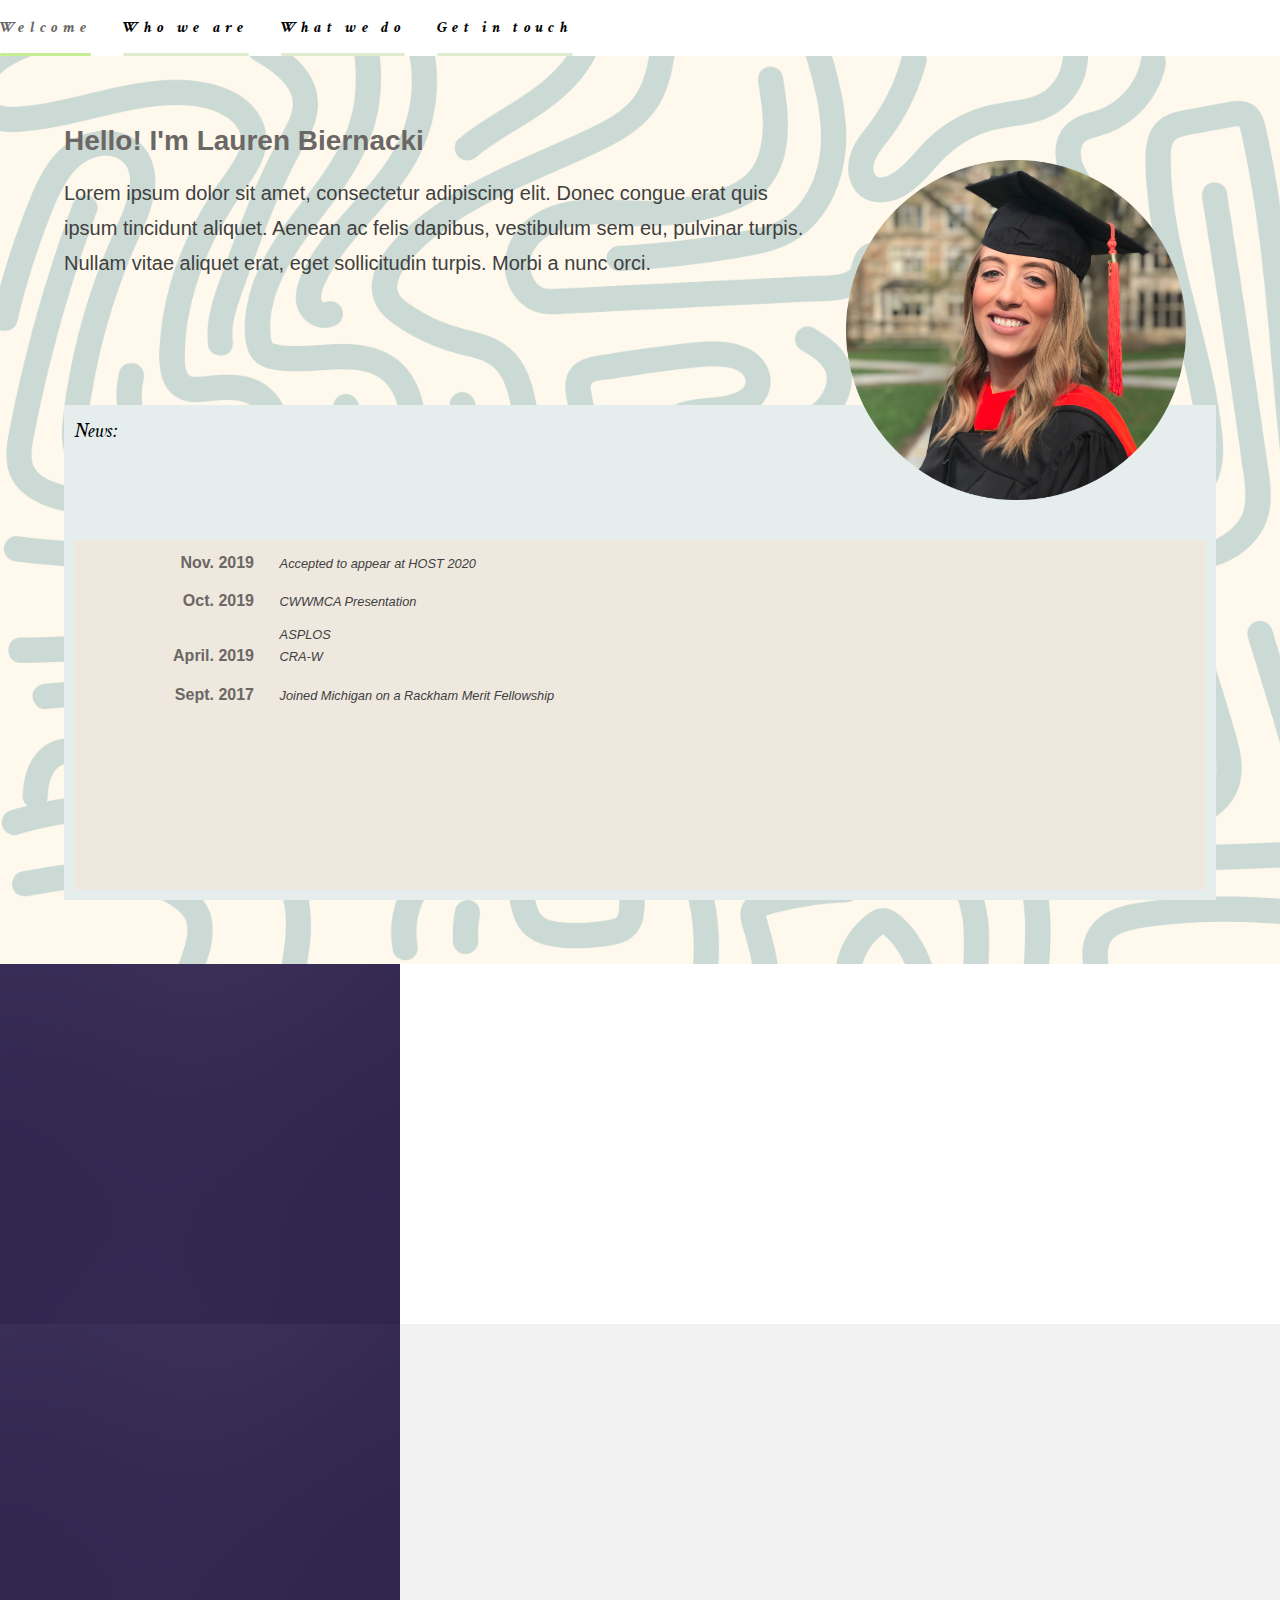
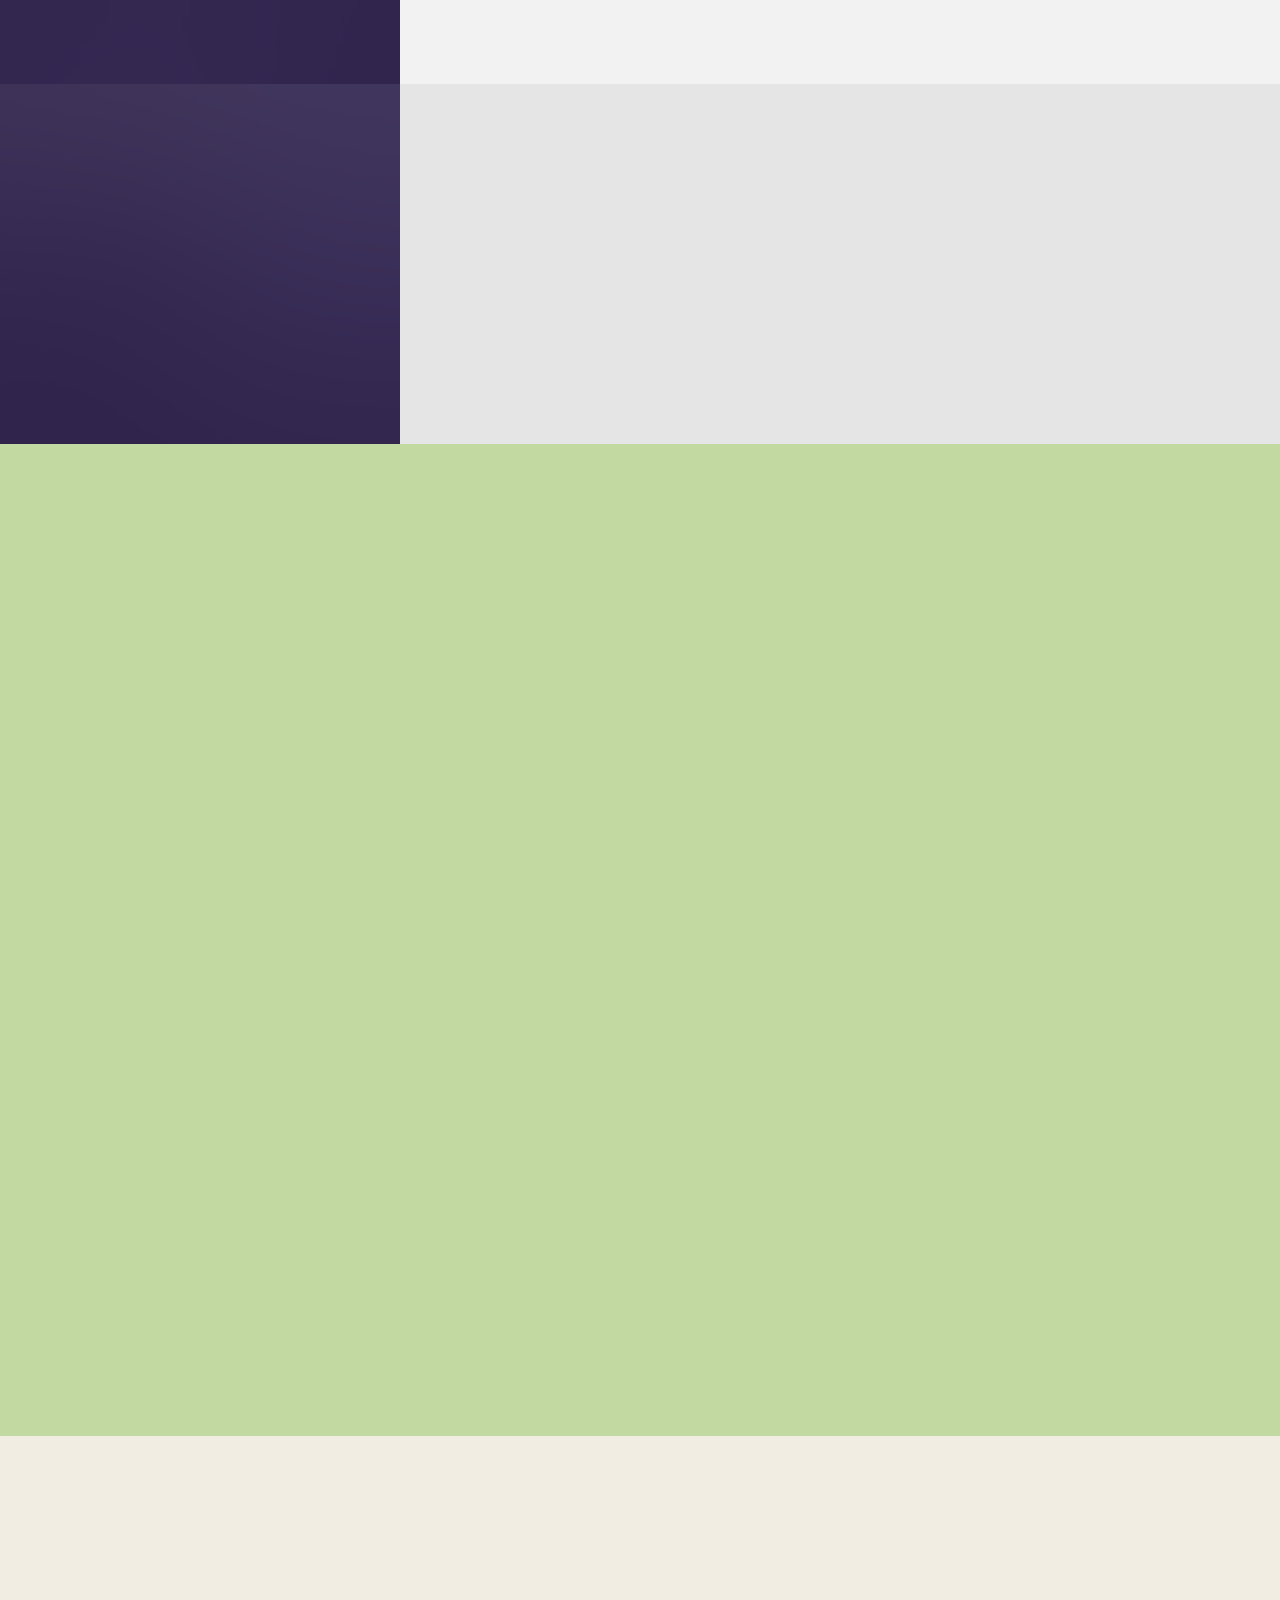
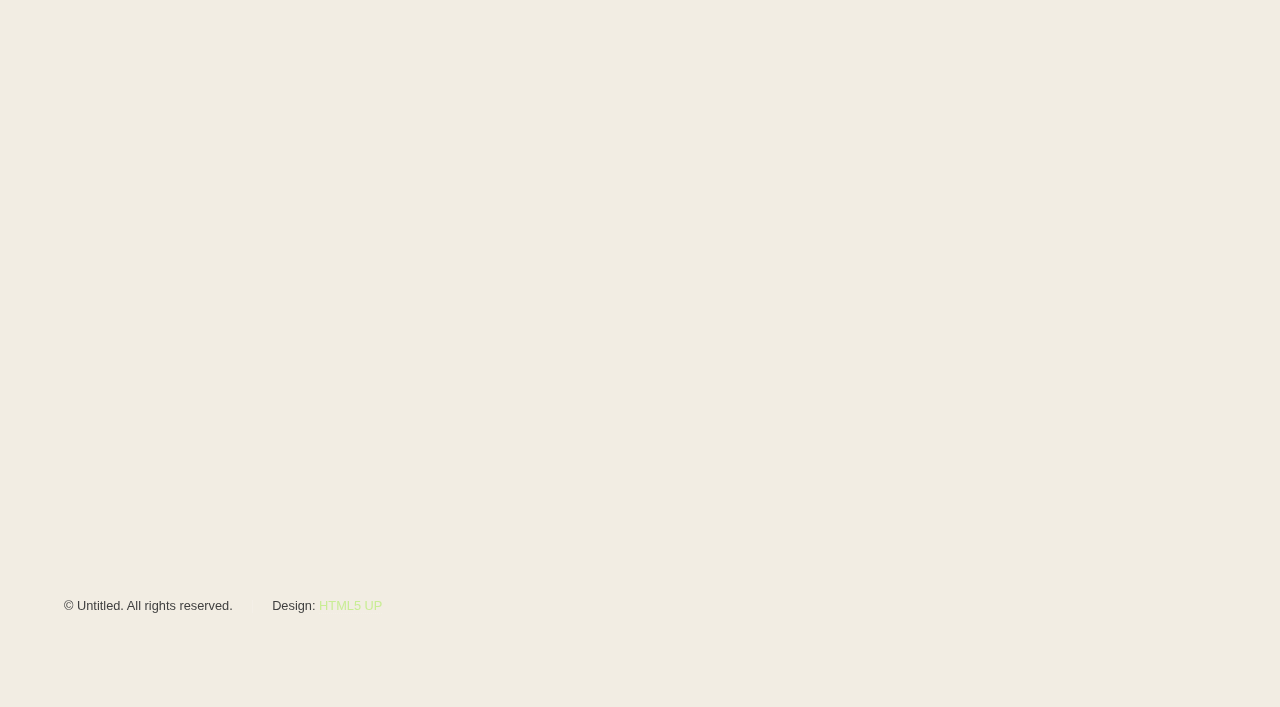
<file: backup.html>
<!DOCTYPE HTML>
<!--
	Hyperspace by HTML5 UP
	html5up.net | @ajlkn
	Free for personal and commercial use under the CCA 3.0 license (html5up.net/license)
-->
<html>
	<head>
		<title>Hyperspace by HTML5 UP</title>
		<meta charset="utf-8" />
		<meta name="viewport" content="width=device-width, initial-scale=1, user-scalable=no" />
		<link rel="stylesheet" href="assets/css/main.css" />
		<noscript><link rel="stylesheet" href="assets/css/noscript.css" /></noscript>
	</head>
	<body class="is-preload">

		<!-- Sidebar -->
			<section id="sidebar">
				<div class="inner">
					<nav>
						<ul>
							<li><a href="#intro">Welcome</a></li>
							<li><a href="#one">Who we are</a></li>
							<li><a href="#two">What we do</a></li>
							<li><a href="#three">Get in touch</a></li>
							<li></li>
						</ul>
					</nav>
					<!--
					<ul class="icons">
						<li><a href="#" target="_blank"><span style="font-size: 0.85em; font-weight:bold;">CV</span></a></li>
						<li><a href="mailto:lbiernac@umich.edu" class="fa-envelope"><span class="label">Email</span></a></li>
						<li><a href="https://twitter.com/Lmbiernacki" target="_blank" class="fa-twitter"><span class="label">Twitter</span></a></li>
						<li><a href="#" target="_blank" class="fa-linkedin"><span class="label">LinkedIn</span></a></li>
					</ul> -->

				</div>

			</section>

		<!-- Wrapper -->
			<div id="wrapper">

				<!-- Intro -->
					<section id="intro" class="wrapper style1 fullscreen fade-up">
						<div class="inner"> <!--style="background-color:#ffffff;">-->
							<img src="images/profile.png" width=400rem style="padding: 40px 30px; float: right;">
							<h2>Hello! I'm Lauren Biernacki</h2> <!-- style="color:#ffffff;" -->
							<p> Lorem ipsum dolor sit amet, consectetur adipiscing elit. Donec congue erat quis ipsum tincidunt aliquet. Aenean ac felis dapibus, vestibulum sem eu, pulvinar turpis. Nullam vitae aliquet erat, eget sollicitudin turpis. Morbi a nunc orci. </p>
							</br></br></br>

							<div style="background-color:#e6eded; padding:10px;">
								<h3> News:</h3>
								<table style=" border-spacing: 5px;">
								  <tr>
								    <td><news>Nov. 2019</news></th>
								    <td><newstxt>Accepted to appear at HOST 2020<newstxt/></th>
								  </tr>

								  <tr>
								    <td><news>Oct. 2019</news></th>
								    <td><newstxt>CWWMCA Presentation<newstxt/></th>
								  </tr>

								  <tr>
								    <td><news>April. 2019</news></th>
								    <td><newstxt>ASPLOS<br/>CRA-W<newstxt/></th>
								  </tr>

								  <tr>
								    <td><news>Sept. 2017</news></th>
								    <td><newstxt>Joined Michigan on a Rackham Merit Fellowship<newstxt/></th>
								  </tr>
								</table>
					
							</div>
						</div>
					</section>

				<!-- One -->
					<section id="one" class="wrapper style2 spotlights">
						<section>
							<a href="#" class="image"><img src="images/pic02.jpg" alt="" data-position="center center" /></a>
							<div class="content">
								<div class="inner">
									<h2>Thwarting Control Plane Attacks with Displaced and Dilated Address Spaces</h2>
									<p>Phasellus convallis elit id ullamcorper pulvinar. Duis aliquam turpis mauris, eu ultricies erat malesuada quis. Aliquam dapibus.</p>
									<ul class="actions">
										<li><a href="generic.html" class="button small">Learn more</a></li>
										<li><a href="generic.html" class="button small">Paper</a></li>
									</ul>
								</div>
							</div>
						</section>
						<section>
							<a href="#" class="image"><img src="images/pic02.jpg" alt="" data-position="top center" /></a>
							<div class="content">
								<div class="inner">
									<h2>Feugiat consequat</h2>
									<p>Phasellus convallis elit id ullamcorper pulvinar. Duis aliquam turpis mauris, eu ultricies erat malesuada quis. Aliquam dapibus.</p>
									<ul class="actions">
										<li><a href="generic.html" class="button">Learn more</a></li>
									</ul>
								</div>
							</div>
						</section>
						<section>
							<a href="#" class="image"><img src="images/pic03.jpg" alt="" data-position="25% 25%" /></a>
							<div class="content">
								<div class="inner">
									<h2>Ultricies aliquam</h2>
									<p>Phasellus convallis elit id ullamcorper pulvinar. Duis aliquam turpis mauris, eu ultricies erat malesuada quis. Aliquam dapibus.</p>
									<ul class="actions">
										<li><a href="generic.html" class="button">Learn more</a></li>
									</ul>
								</div>
							</div>
						</section>
					</section>

				<!-- Two -->
					<section id="two" class="wrapper style3 fade-up">
						<div class="inner">
							<h2>What we do</h2>
							<p>Phasellus convallis elit id ullamcorper pulvinar. Duis aliquam turpis mauris, eu ultricies erat malesuada quis. Aliquam dapibus, lacus eget hendrerit bibendum, urna est aliquam sem, sit amet imperdiet est velit quis lorem.</p>
							<div class="features">
								<section>
									<span class="icon major fa-code"></span>
									<h3>Lorem ipsum amet</h3>
									<p>Phasellus convallis elit id ullam corper amet et pulvinar. Duis aliquam turpis mauris, sed ultricies erat dapibus.</p>
								</section>
								<section>
									<span class="icon major fa-lock"></span>
									<h3>Aliquam sed nullam</h3>
									<p>Phasellus convallis elit id ullam corper amet et pulvinar. Duis aliquam turpis mauris, sed ultricies erat dapibus.</p>
								</section>
								<section>
									<span class="icon major fa-cog"></span>
									<h3>Sed erat ullam corper</h3>
									<p>Phasellus convallis elit id ullam corper amet et pulvinar. Duis aliquam turpis mauris, sed ultricies erat dapibus.</p>
								</section>
								<section>
									<span class="icon major fa-desktop"></span>
									<h3>Veroeros quis lorem</h3>
									<p>Phasellus convallis elit id ullam corper amet et pulvinar. Duis aliquam turpis mauris, sed ultricies erat dapibus.</p>
								</section>
								<section>
									<span class="icon major fa-chain"></span>
									<h3>Urna quis bibendum</h3>
									<p>Phasellus convallis elit id ullam corper amet et pulvinar. Duis aliquam turpis mauris, sed ultricies erat dapibus.</p>
								</section>
								<section>
									<span class="icon major fa-diamond"></span>
									<h3>Aliquam urna dapibus</h3>
									<p>Phasellus convallis elit id ullam corper amet et pulvinar. Duis aliquam turpis mauris, sed ultricies erat dapibus.</p>
								</section>
							</div>
							<ul class="actions">
								<li><a href="generic.html" class="button">Learn more</a></li>
							</ul>
						</div>
					</section>

				<!-- Three -->
					<section id="three" class="wrapper style1 fade-up">
						<div class="inner">
							<h2>Get in touch</h2>
							<p>Phasellus convallis elit id ullamcorper pulvinar. Duis aliquam turpis mauris, eu ultricies erat malesuada quis. Aliquam dapibus, lacus eget hendrerit bibendum, urna est aliquam sem, sit amet imperdiet est velit quis lorem.</p>
							<div class="split style1">
								<section>
									<form method="post" action="#">
										<div class="fields">
											<div class="field half">
												<label for="name">Name</label>
												<input type="text" name="name" id="name" />
											</div>
											<div class="field half">
												<label for="email">Email</label>
												<input type="text" name="email" id="email" />
											</div>
											<div class="field">
												<label for="message">Message</label>
												<textarea name="message" id="message" rows="5"></textarea>
											</div>
										</div>
										<ul class="actions">
											<li><a href="" class="button submit">Send Message</a></li>
										</ul>
									</form>
								</section>
								<section>
									<ul class="contact">
										<li>
											<h3>Address</h3>
											<span>12345 Somewhere Road #654<br />
											Nashville, TN 00000-0000<br />
											USA</span>
										</li>
										<li>
											<h3>Email</h3>
											<a href="#">user@untitled.tld</a>
										</li>
										<li>
											<h3>Phone</h3>
											<span>(000) 000-0000</span>
										</li>
										<li>
											<h3>Social</h3>
											<ul class="icons">
												<li><a href="#" class="fa-twitter"><span class="label">Twitter</span></a></li>
												<li><a href="#" class="fa-facebook"><span class="label">Facebook</span></a></li>
												<li><a href="#" class="fa-github"><span class="label">GitHub</span></a></li>
												<li><a href="#" class="fa-instagram"><span class="label">Instagram</span></a></li>
												<li><a href="#" class="fa-linkedin"><span class="label">LinkedIn</span></a></li>
											</ul>
										</li>
									</ul>
								</section>
							</div>
						</div>
					</section>

			</div>

		<!-- Footer -->
			<footer id="footer" class="wrapper style1-alt">
				<div class="inner">
					<ul class="menu">
						<li>&copy; Untitled. All rights reserved.</li><li>Design: <a href="http://html5up.net">HTML5 UP</a></li>
					</ul>
				</div>
			</footer>

		<!-- Scripts -->
			<script src="assets/js/jquery.min.js"></script>
			<script src="assets/js/jquery.scrollex.min.js"></script>
			<script src="assets/js/jquery.scrolly.min.js"></script>
			<script src="assets/js/browser.min.js"></script>
			<script src="assets/js/breakpoints.min.js"></script>
			<script src="assets/js/util.js"></script>
			<script src="assets/js/main.js"></script>

	</body>
</html>
</file>
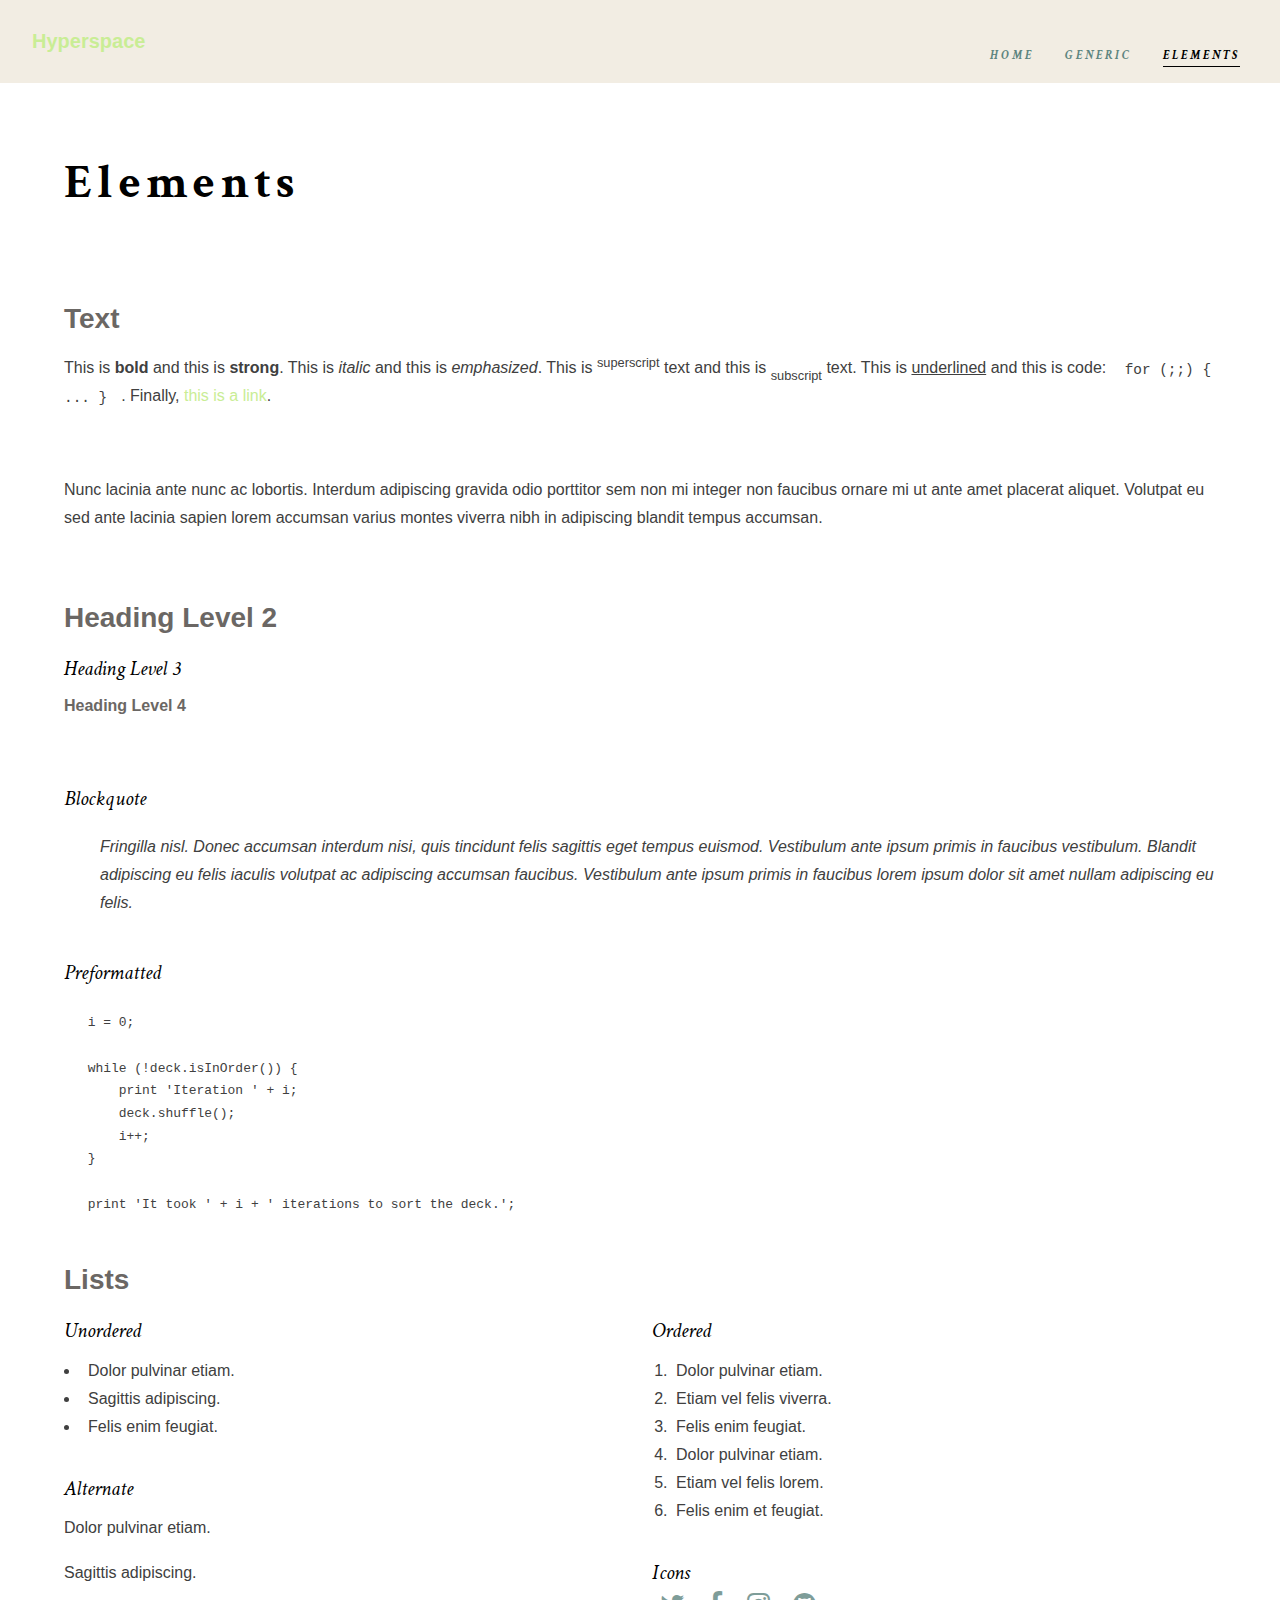
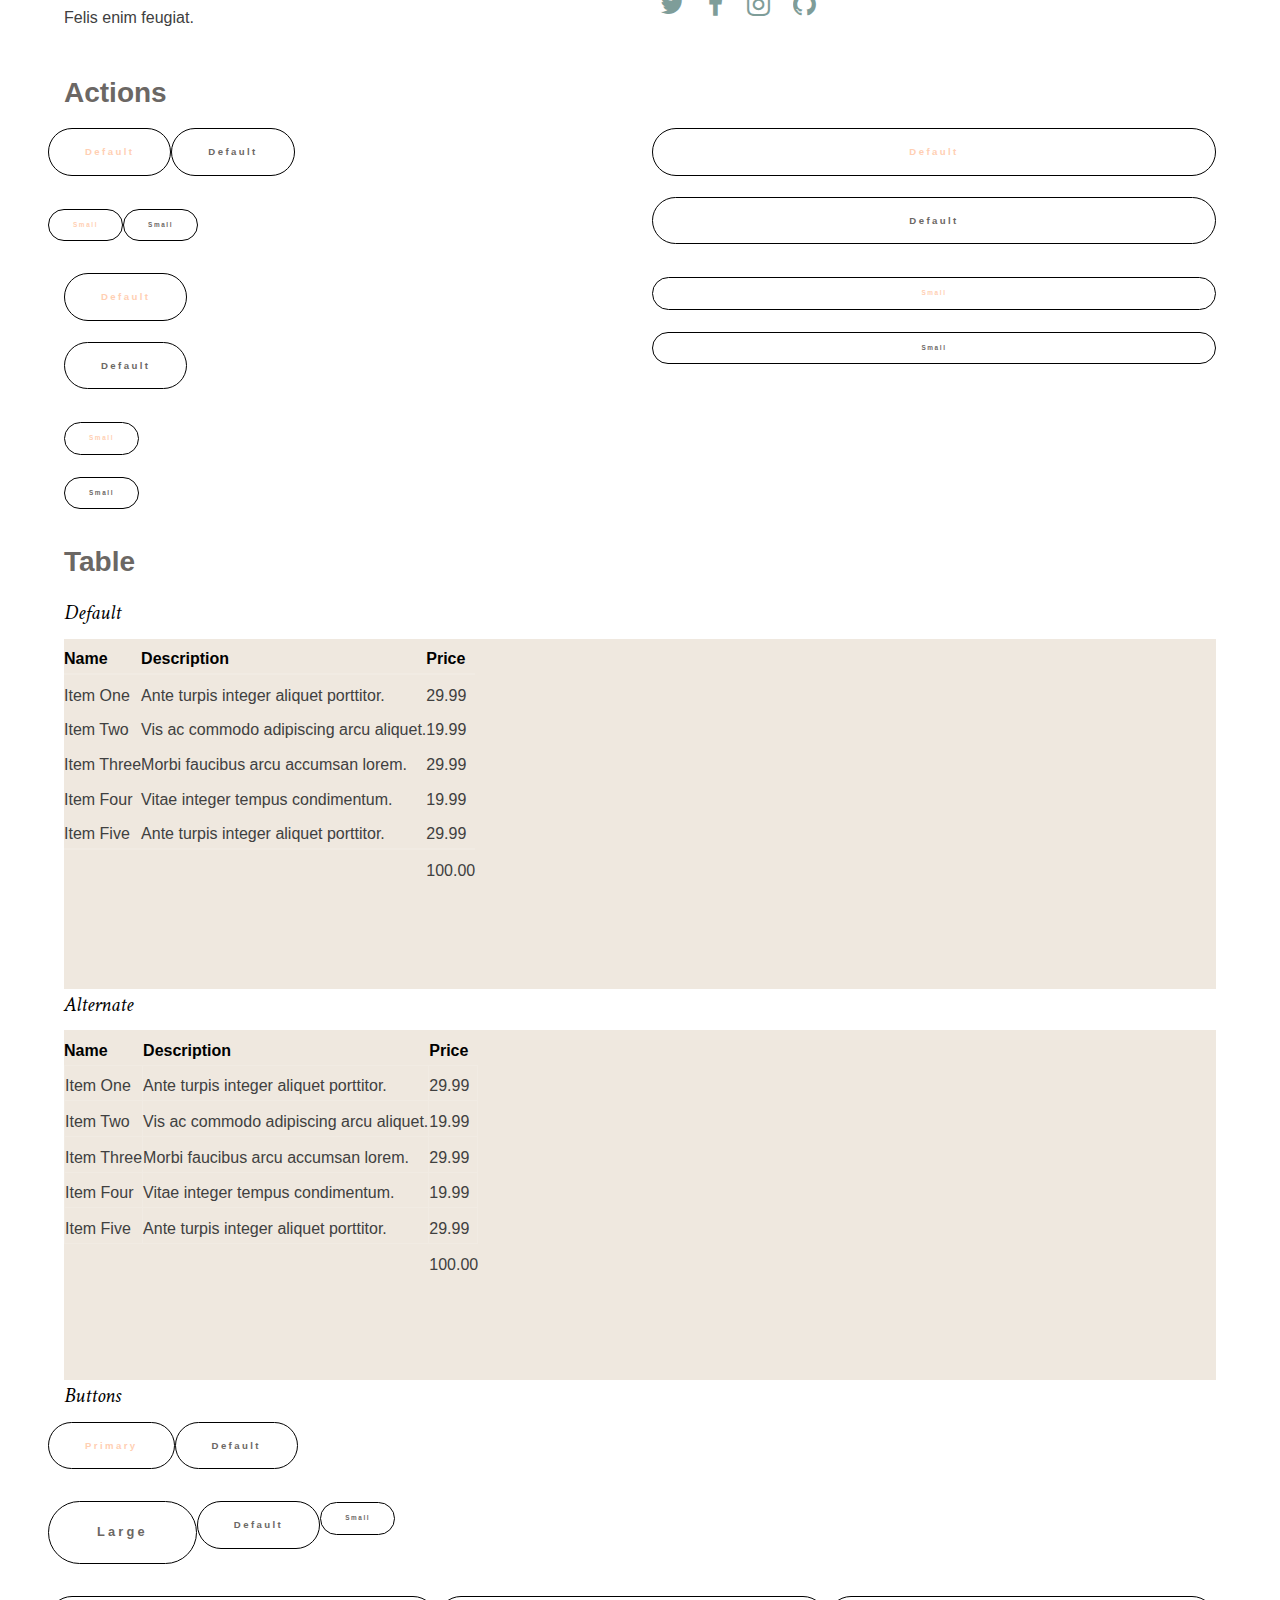
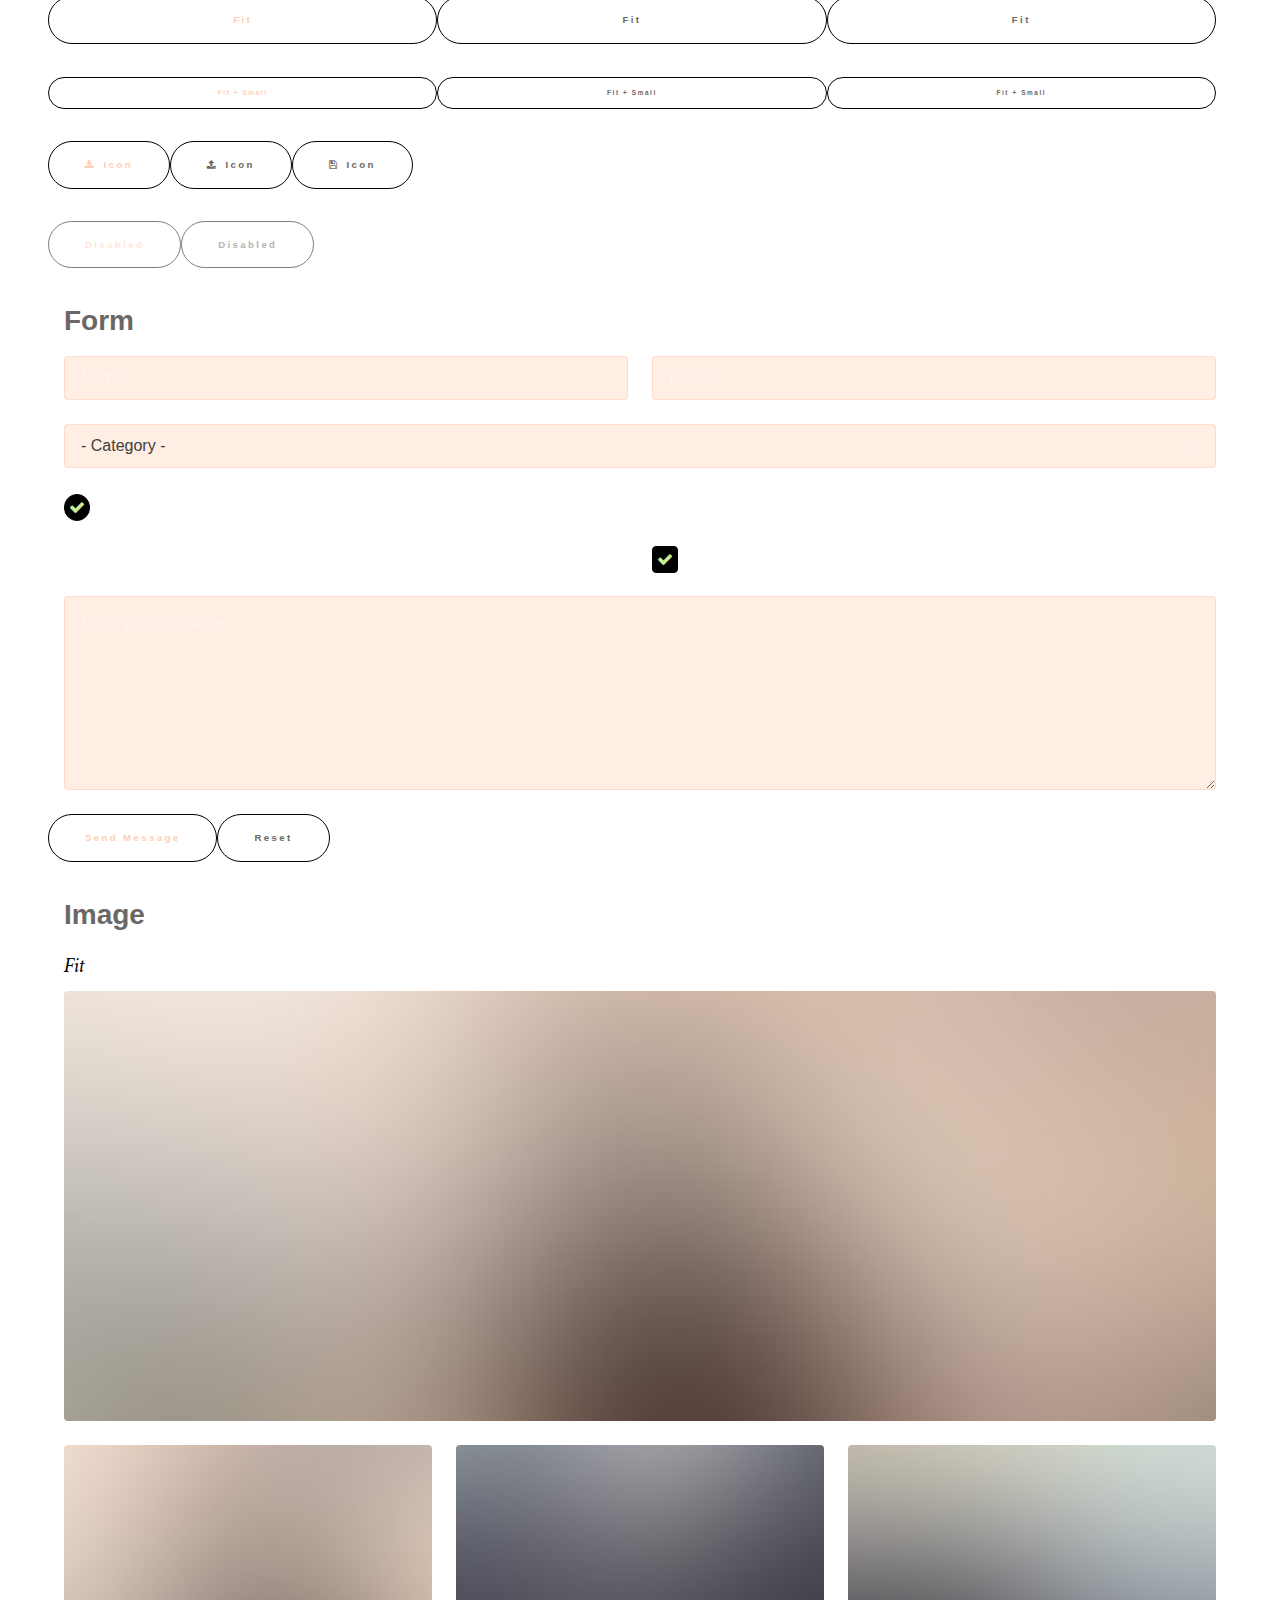
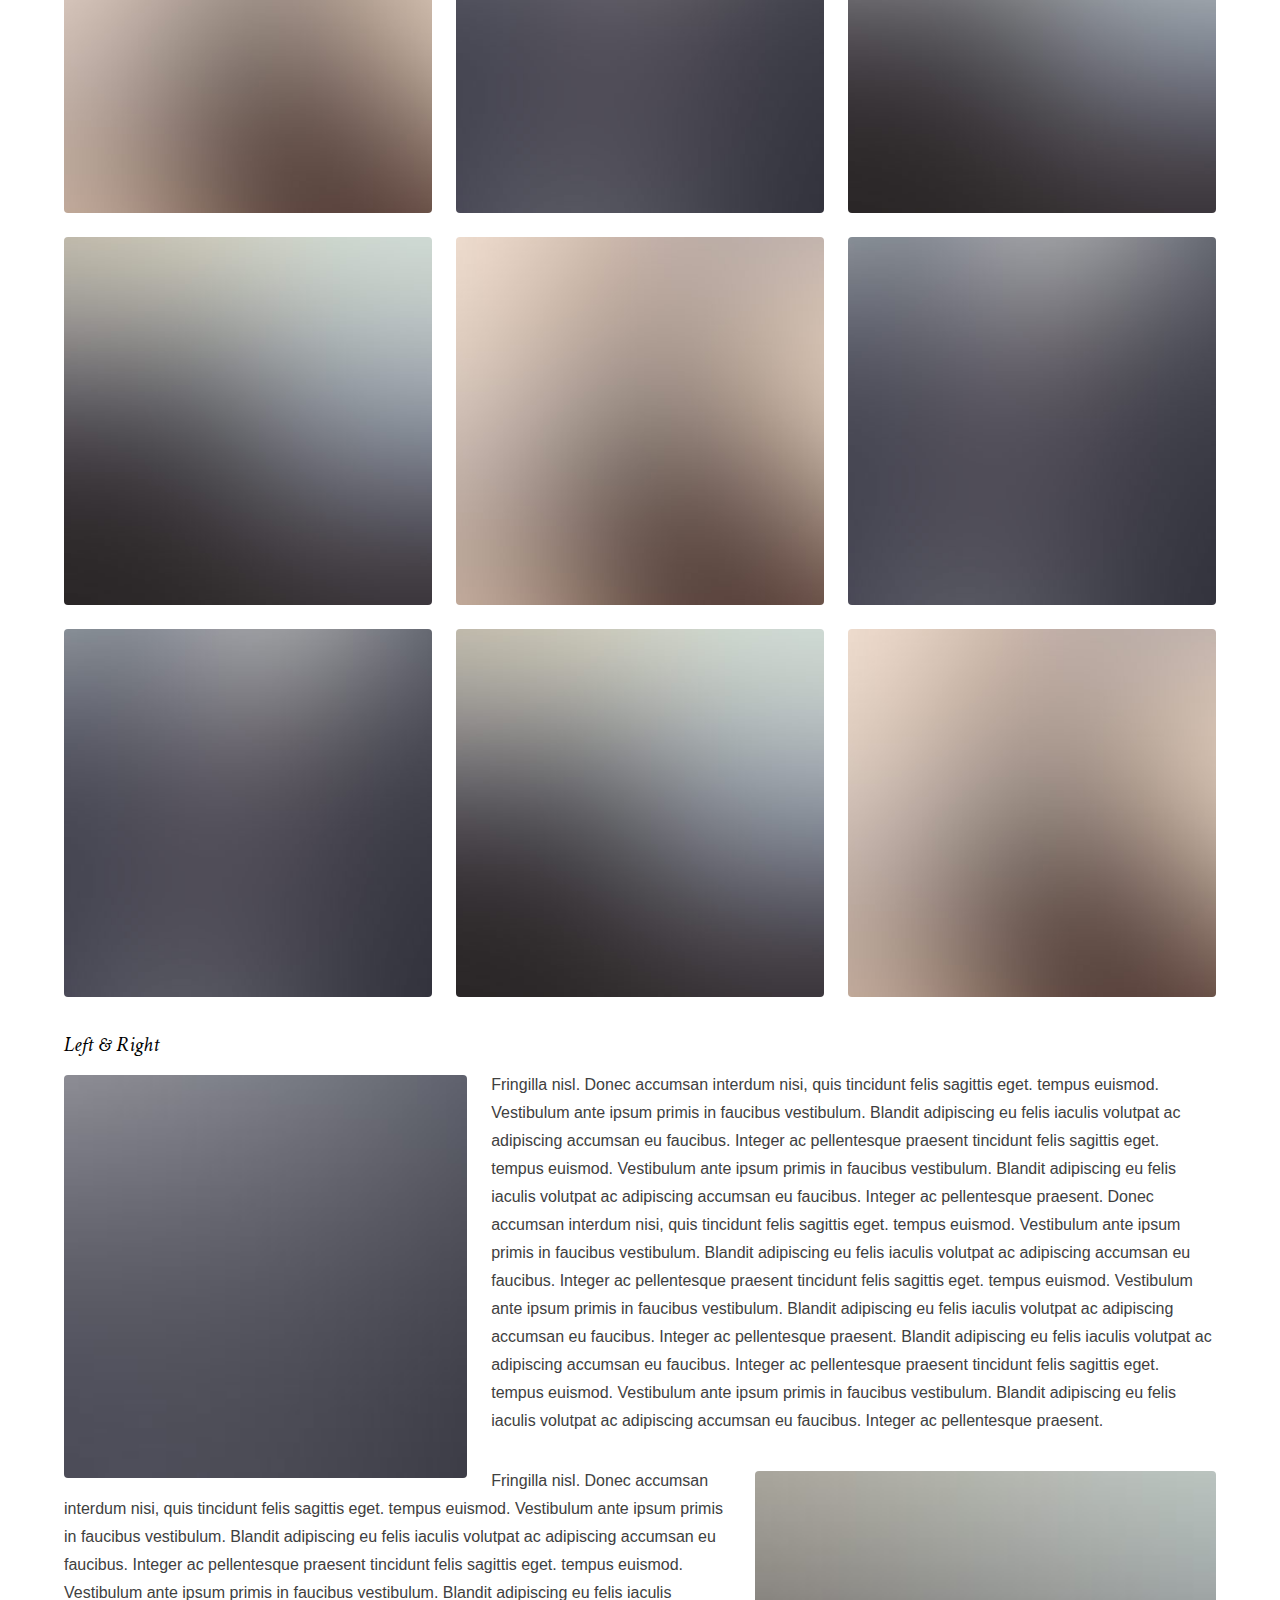
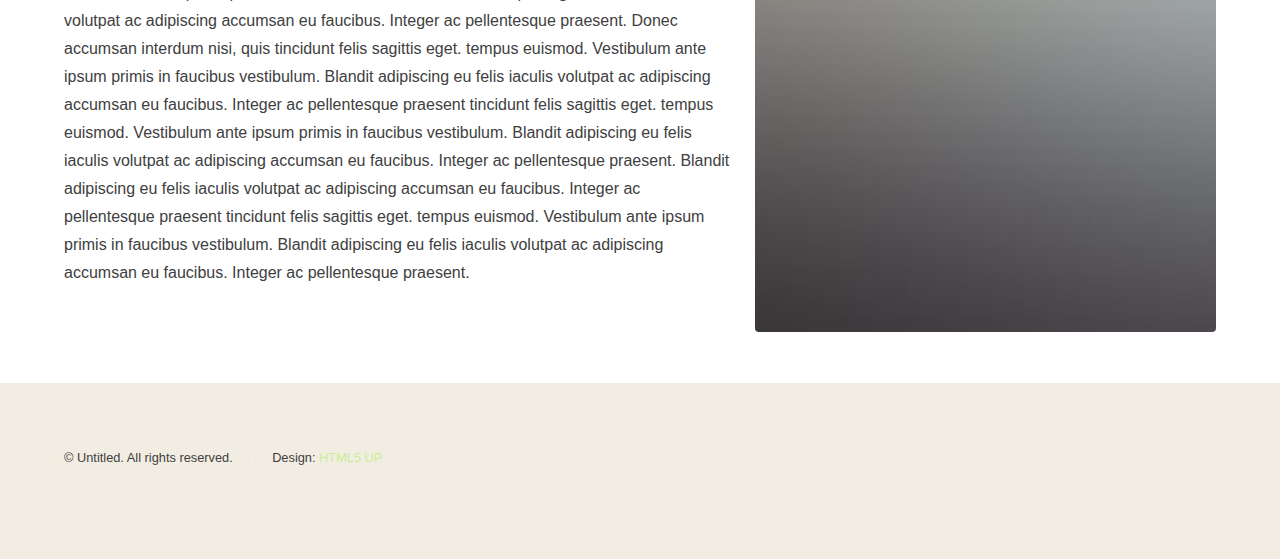
<file: elements.html>
<!DOCTYPE HTML>
<!--
	Hyperspace by HTML5 UP
	html5up.net | @ajlkn
	Free for personal and commercial use under the CCA 3.0 license (html5up.net/license)
-->
<html>
	<head>
		<title>Elements - Hyperspace by HTML5 UP</title>
		<meta charset="utf-8" />
		<meta name="viewport" content="width=device-width, initial-scale=1, user-scalable=no" />
		<link rel="stylesheet" href="assets/css/main.css" />
		<noscript><link rel="stylesheet" href="assets/css/noscript.css" /></noscript>
	</head>
	<body class="is-preload">

		<!-- Header -->
			<header id="header">
				<a href="index.html" class="title">Hyperspace</a>
				<nav>
					<ul>
						<li><a href="index.html">Home</a></li>
						<li><a href="generic.html">Generic</a></li>
						<li><a href="elements.html"  class="active">Elements</a></li>
					</ul>
				</nav>
			</header>

		<!-- Wrapper -->
			<div id="wrapper" style="left: 0em">

				<!-- Main -->
					<section id="main" class="wrapper style2">
						<div class="inner">
							<h1 class="major">Elements</h1>

							<!-- Text -->
								<section>
									<h2>Text</h2>
									<p>This is <b>bold</b> and this is <strong>strong</strong>. This is <i>italic</i> and this is <em>emphasized</em>.
									This is <sup>superscript</sup> text and this is <sub>subscript</sub> text.
									This is <u>underlined</u> and this is code: <code>for (;;) { ... }</code>. Finally, <a href="#">this is a link</a>.</p>
									<hr />
									<p>Nunc lacinia ante nunc ac lobortis. Interdum adipiscing gravida odio porttitor sem non mi integer non faucibus ornare mi ut ante amet placerat aliquet. Volutpat eu sed ante lacinia sapien lorem accumsan varius montes viverra nibh in adipiscing blandit tempus accumsan.</p>
									<hr />
									<h2>Heading Level 2</h2>
									<h3>Heading Level 3</h3>
									<h4>Heading Level 4</h4>
									<hr />
									<h3>Blockquote</h3>
									<blockquote>Fringilla nisl. Donec accumsan interdum nisi, quis tincidunt felis sagittis eget tempus euismod. Vestibulum ante ipsum primis in faucibus vestibulum. Blandit adipiscing eu felis iaculis volutpat ac adipiscing accumsan faucibus. Vestibulum ante ipsum primis in faucibus lorem ipsum dolor sit amet nullam adipiscing eu felis.</blockquote>
									<h3>Preformatted</h3>
									<pre><code>i = 0;

while (!deck.isInOrder()) {
    print 'Iteration ' + i;
    deck.shuffle();
    i++;
}

print 'It took ' + i + ' iterations to sort the deck.';</code></pre>
								</section>

							<!-- Lists -->
								<section>
									<h2>Lists</h2>
									<div class="row">
										<div class="col-6 col-12-medium">
											<h3>Unordered</h3>
											<ul>
												<li>Dolor pulvinar etiam.</li>
												<li>Sagittis adipiscing.</li>
												<li>Felis enim feugiat.</li>
											</ul>
											<h3>Alternate</h3>
											<ul class="alt">
												<li>Dolor pulvinar etiam.</li>
												<li>Sagittis adipiscing.</li>
												<li>Felis enim feugiat.</li>
											</ul>
										</div>
										<div class="col-6 col-12-medium">
											<h3>Ordered</h3>
											<ol>
												<li>Dolor pulvinar etiam.</li>
												<li>Etiam vel felis viverra.</li>
												<li>Felis enim feugiat.</li>
												<li>Dolor pulvinar etiam.</li>
												<li>Etiam vel felis lorem.</li>
												<li>Felis enim et feugiat.</li>
											</ol>
											<h3>Icons</h3>
											<ul class="icons">
												<li><a href="#" class="icon fa-twitter"><span class="label">Twitter</span></a></li>
												<li><a href="#" class="icon fa-facebook"><span class="label">Facebook</span></a></li>
												<li><a href="#" class="icon fa-instagram"><span class="label">Instagram</span></a></li>
												<li><a href="#" class="icon fa-github"><span class="label">Github</span></a></li>
											</ul>
										</div>
									</div>
									<h2>Actions</h2>
									<div class="row">
										<div class="col-6 col-12-medium">
											<ul class="actions">
												<li><a href="#" class="button primary">Default</a></li>
												<li><a href="#" class="button">Default</a></li>
											</ul>
											<ul class="actions small">
												<li><a href="#" class="button primary small">Small</a></li>
												<li><a href="#" class="button small">Small</a></li>
											</ul>
											<ul class="actions stacked">
												<li><a href="#" class="button primary">Default</a></li>
												<li><a href="#" class="button">Default</a></li>
											</ul>
											<ul class="actions stacked">
												<li><a href="#" class="button primary small">Small</a></li>
												<li><a href="#" class="button small">Small</a></li>
											</ul>
										</div>
										<div class="col-6 col-12-medium">
											<ul class="actions stacked">
												<li><a href="#" class="button primary fit">Default</a></li>
												<li><a href="#" class="button fit">Default</a></li>
											</ul>
											<ul class="actions stacked">
												<li><a href="#" class="button primary small fit">Small</a></li>
												<li><a href="#" class="button small fit">Small</a></li>
											</ul>
										</div>
									</div>
								</section>

							<!-- Table -->
								<section>
									<h2>Table</h2>
									<h3>Default</h3>
									<div class="table-wrapper">
										<table>
											<thead>
												<tr>
													<th>Name</th>
													<th>Description</th>
													<th>Price</th>
												</tr>
											</thead>
											<tbody>
												<tr>
													<td>Item One</td>
													<td>Ante turpis integer aliquet porttitor.</td>
													<td>29.99</td>
												</tr>
												<tr>
													<td>Item Two</td>
													<td>Vis ac commodo adipiscing arcu aliquet.</td>
													<td>19.99</td>
												</tr>
												<tr>
													<td>Item Three</td>
													<td> Morbi faucibus arcu accumsan lorem.</td>
													<td>29.99</td>
												</tr>
												<tr>
													<td>Item Four</td>
													<td>Vitae integer tempus condimentum.</td>
													<td>19.99</td>
												</tr>
												<tr>
													<td>Item Five</td>
													<td>Ante turpis integer aliquet porttitor.</td>
													<td>29.99</td>
												</tr>
											</tbody>
											<tfoot>
												<tr>
													<td colspan="2"></td>
													<td>100.00</td>
												</tr>
											</tfoot>
										</table>
									</div>

									<h3>Alternate</h3>
									<div class="table-wrapper">
										<table class="alt">
											<thead>
												<tr>
													<th>Name</th>
													<th>Description</th>
													<th>Price</th>
												</tr>
											</thead>
											<tbody>
												<tr>
													<td>Item One</td>
													<td>Ante turpis integer aliquet porttitor.</td>
													<td>29.99</td>
												</tr>
												<tr>
													<td>Item Two</td>
													<td>Vis ac commodo adipiscing arcu aliquet.</td>
													<td>19.99</td>
												</tr>
												<tr>
													<td>Item Three</td>
													<td> Morbi faucibus arcu accumsan lorem.</td>
													<td>29.99</td>
												</tr>
												<tr>
													<td>Item Four</td>
													<td>Vitae integer tempus condimentum.</td>
													<td>19.99</td>
												</tr>
												<tr>
													<td>Item Five</td>
													<td>Ante turpis integer aliquet porttitor.</td>
													<td>29.99</td>
												</tr>
											</tbody>
											<tfoot>
												<tr>
													<td colspan="2"></td>
													<td>100.00</td>
												</tr>
											</tfoot>
										</table>
									</div>
								</section>

							<!-- Buttons -->
								<section>
									<h3>Buttons</h3>
									<ul class="actions">
										<li><a href="#" class="button primary">Primary</a></li>
										<li><a href="#" class="button">Default</a></li>
									</ul>
									<ul class="actions">
										<li><a href="#" class="button large">Large</a></li>
										<li><a href="#" class="button">Default</a></li>
										<li><a href="#" class="button small">Small</a></li>
									</ul>
									<ul class="actions fit">
										<li><a href="#" class="button primary fit">Fit</a></li>
										<li><a href="#" class="button fit">Fit</a></li>
										<li><a href="#" class="button fit">Fit</a></li>
									</ul>
									<ul class="actions fit small">
										<li><a href="#" class="button primary fit small">Fit + Small</a></li>
										<li><a href="#" class="button fit small">Fit + Small</a></li>
										<li><a href="#" class="button fit small">Fit + Small</a></li>
									</ul>
									<ul class="actions">
										<li><a href="#" class="button primary icon fa-download">Icon</a></li>
										<li><a href="#" class="button icon fa-upload">Icon</a></li>
										<li><a href="#" class="button icon fa-save">Icon</a></li>
									</ul>
									<ul class="actions">
										<li><span class="button primary disabled">Disabled</span></li>
										<li><span class="button disabled">Disabled</span></li>
									</ul>
								</section>

							<!-- Form -->
								<section>
									<h2>Form</h2>
									<form method="post" action="#">
										<div class="row gtr-uniform">
											<div class="col-6 col-12-xsmall">
												<input type="text" name="demo-name" id="demo-name" value="" placeholder="Name" />
											</div>
											<div class="col-6 col-12-xsmall">
												<input type="email" name="demo-email" id="demo-email" value="" placeholder="Email" />
											</div>
											<div class="col-12">
												<select name="demo-category" id="demo-category">
													<option value="">- Category -</option>
													<option value="1">Manufacturing</option>
													<option value="1">Shipping</option>
													<option value="1">Administration</option>
													<option value="1">Human Resources</option>
												</select>
											</div>
											<div class="col-4 col-12-small">
												<input type="radio" id="demo-priority-low" name="demo-priority" checked>
												<label for="demo-priority-low">Low</label>
											</div>
											<div class="col-4 col-12-small">
												<input type="radio" id="demo-priority-normal" name="demo-priority">
												<label for="demo-priority-normal">Normal</label>
											</div>
											<div class="col-4 col-12-small">
												<input type="radio" id="demo-priority-high" name="demo-priority">
												<label for="demo-priority-high">High</label>
											</div>
											<div class="col-6 col-12-small">
												<input type="checkbox" id="demo-copy" name="demo-copy">
												<label for="demo-copy">Email me a copy</label>
											</div>
											<div class="col-6 col-12-small">
												<input type="checkbox" id="demo-human" name="demo-human" checked>
												<label for="demo-human">Not a robot</label>
											</div>
											<div class="col-12">
												<textarea name="demo-message" id="demo-message" placeholder="Enter your message" rows="6"></textarea>
											</div>
											<div class="col-12">
												<ul class="actions">
													<li><input type="submit" value="Send Message" class="primary" /></li>
													<li><input type="reset" value="Reset" /></li>
												</ul>
											</div>
										</div>
									</form>
								</section>

							<!-- Image -->
								<section>
									<h2>Image</h2>
									<h3>Fit</h3>
									<div class="box alt">
										<div class="row gtr-uniform">
											<div class="col-12"><span class="image fit"><img src="images/pic04.jpg" alt="" /></span></div>
											<div class="col-4"><span class="image fit"><img src="images/pic01.jpg" alt="" /></span></div>
											<div class="col-4"><span class="image fit"><img src="images/pic02.jpg" alt="" /></span></div>
											<div class="col-4"><span class="image fit"><img src="images/pic03.jpg" alt="" /></span></div>
											<div class="col-4"><span class="image fit"><img src="images/pic03.jpg" alt="" /></span></div>
											<div class="col-4"><span class="image fit"><img src="images/pic01.jpg" alt="" /></span></div>
											<div class="col-4"><span class="image fit"><img src="images/pic02.jpg" alt="" /></span></div>
											<div class="col-4"><span class="image fit"><img src="images/pic02.jpg" alt="" /></span></div>
											<div class="col-4"><span class="image fit"><img src="images/pic03.jpg" alt="" /></span></div>
											<div class="col-4"><span class="image fit"><img src="images/pic01.jpg" alt="" /></span></div>
										</div>
									</div>
									<h3>Left &amp; Right</h3>
									<p><span class="image left"><img src="images/pic05.jpg" alt="" /></span>Fringilla nisl. Donec accumsan interdum nisi, quis tincidunt felis sagittis eget. tempus euismod. Vestibulum ante ipsum primis in faucibus vestibulum. Blandit adipiscing eu felis iaculis volutpat ac adipiscing accumsan eu faucibus. Integer ac pellentesque praesent tincidunt felis sagittis eget. tempus euismod. Vestibulum ante ipsum primis in faucibus vestibulum. Blandit adipiscing eu felis iaculis volutpat ac adipiscing accumsan eu faucibus. Integer ac pellentesque praesent. Donec accumsan interdum nisi, quis tincidunt felis sagittis eget. tempus euismod. Vestibulum ante ipsum primis in faucibus vestibulum. Blandit adipiscing eu felis iaculis volutpat ac adipiscing accumsan eu faucibus. Integer ac pellentesque praesent tincidunt felis sagittis eget. tempus euismod. Vestibulum ante ipsum primis in faucibus vestibulum. Blandit adipiscing eu felis iaculis volutpat ac adipiscing accumsan eu faucibus. Integer ac pellentesque praesent. Blandit adipiscing eu felis iaculis volutpat ac adipiscing accumsan eu faucibus. Integer ac pellentesque praesent tincidunt felis sagittis eget. tempus euismod. Vestibulum ante ipsum primis in faucibus vestibulum. Blandit adipiscing eu felis iaculis volutpat ac adipiscing accumsan eu faucibus. Integer ac pellentesque praesent.</p>
									<p><span class="image right"><img src="images/pic06.jpg" alt="" /></span>Fringilla nisl. Donec accumsan interdum nisi, quis tincidunt felis sagittis eget. tempus euismod. Vestibulum ante ipsum primis in faucibus vestibulum. Blandit adipiscing eu felis iaculis volutpat ac adipiscing accumsan eu faucibus. Integer ac pellentesque praesent tincidunt felis sagittis eget. tempus euismod. Vestibulum ante ipsum primis in faucibus vestibulum. Blandit adipiscing eu felis iaculis volutpat ac adipiscing accumsan eu faucibus. Integer ac pellentesque praesent. Donec accumsan interdum nisi, quis tincidunt felis sagittis eget. tempus euismod. Vestibulum ante ipsum primis in faucibus vestibulum. Blandit adipiscing eu felis iaculis volutpat ac adipiscing accumsan eu faucibus. Integer ac pellentesque praesent tincidunt felis sagittis eget. tempus euismod. Vestibulum ante ipsum primis in faucibus vestibulum. Blandit adipiscing eu felis iaculis volutpat ac adipiscing accumsan eu faucibus. Integer ac pellentesque praesent. Blandit adipiscing eu felis iaculis volutpat ac adipiscing accumsan eu faucibus. Integer ac pellentesque praesent tincidunt felis sagittis eget. tempus euismod. Vestibulum ante ipsum primis in faucibus vestibulum. Blandit adipiscing eu felis iaculis volutpat ac adipiscing accumsan eu faucibus. Integer ac pellentesque praesent.</p>
								</section>

						</div>
					</section>

			</div>

		<!-- Footer -->
			<footer id="footer" class="wrapper alt">
				<div class="inner">
					<ul class="menu">
						<li>&copy; Untitled. All rights reserved.</li><li>Design: <a href="http://html5up.net">HTML5 UP</a></li>
					</ul>
				</div>
			</footer>

		<!-- Scripts -->
			<script src="assets/js/jquery.min.js"></script>
			<script src="assets/js/jquery.scrollex.min.js"></script>
			<script src="assets/js/jquery.scrolly.min.js"></script>
			<script src="assets/js/browser.min.js"></script>
			<script src="assets/js/breakpoints.min.js"></script>
			<script src="assets/js/util.js"></script>
			<script src="assets/js/main.js"></script>

	</body>
</html>
</file>
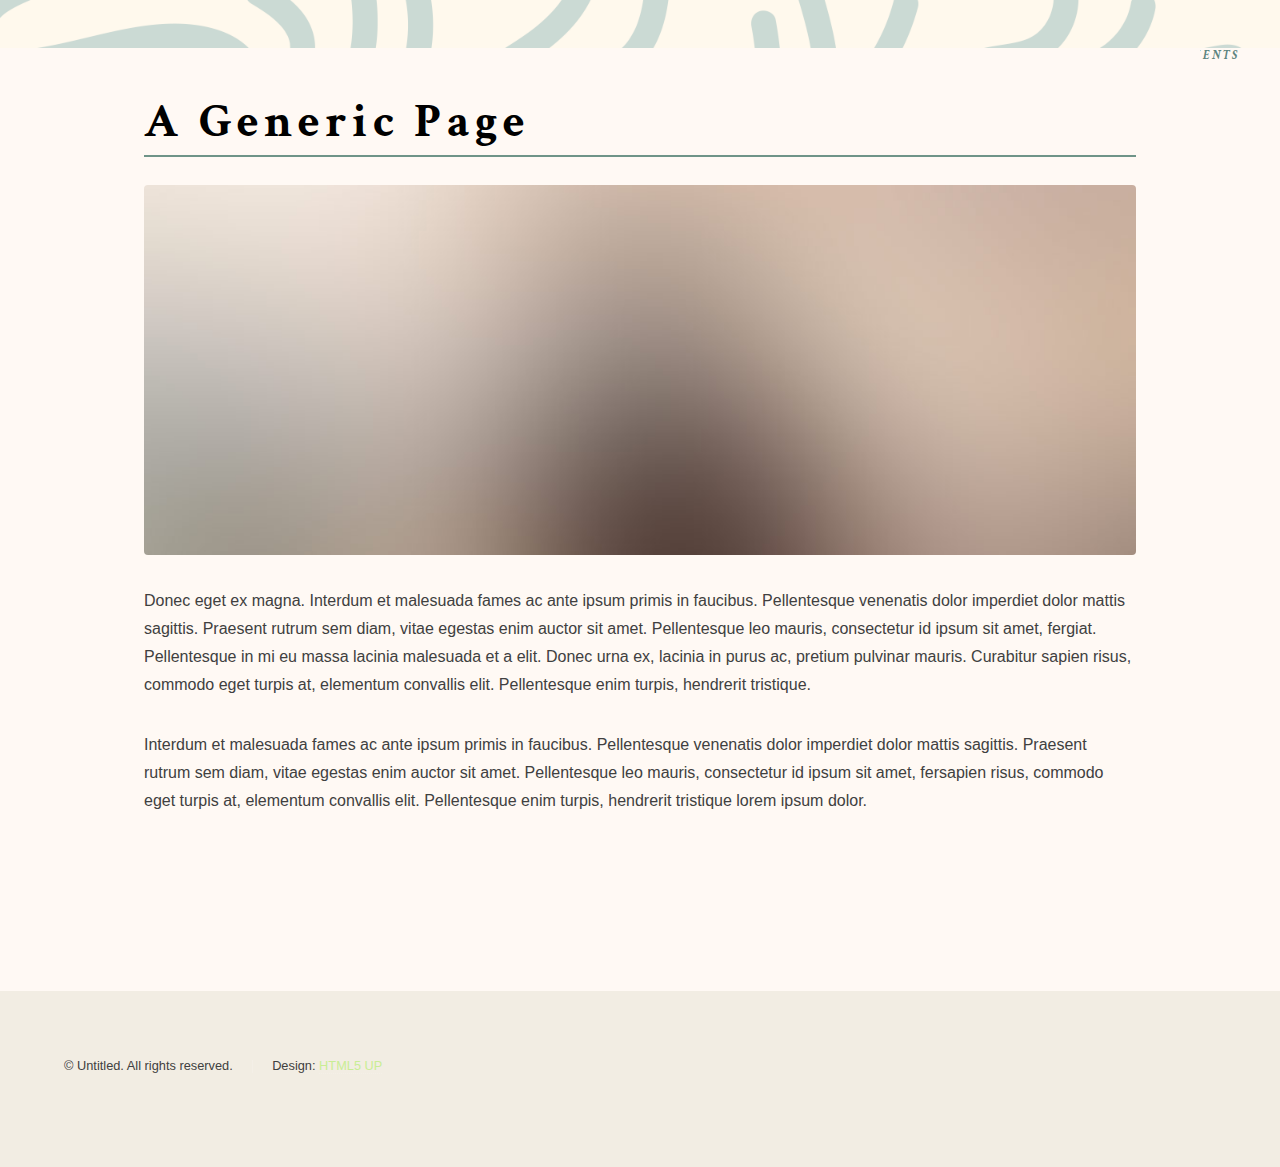
<file: generic.html>
<!DOCTYPE HTML>
<!--
	Hyperspace by HTML5 UP
	html5up.net | @ajlkn
	Free for personal and commercial use under the CCA 3.0 license (html5up.net/license)
-->
<html>
	<head>
		<title>Generic - Hyperspace by HTML5 UP</title>
		<meta charset="utf-8" />
		<meta name="viewport" content="width=device-width, initial-scale=1, user-scalable=no" />
		<link rel="stylesheet" href="assets/css/main.css" />
		<noscript><link rel="stylesheet" href="assets/css/noscript.css" /></noscript>
	</head>
	<body class="is-preload" style="background-color: #f5f2ed;">

		<!-- Header -->
		<header id="header" style="background-attachment: fixed;
		background-image: url('assets/css/images/bg5.png');
		background-position: top left;
		background-repeat: no-repeat;
		background-size: cover;">
			<nav><ul>
				<li><a href="index.html">Home</a></li>
				<li><a href="generic.html" class="active">Generic</a></li>
				<li><a href="elements.html">Elements</a></li>
			</ul></nav>
			</header>

		<!-- Wrapper -->
			<div id="wrapper" style="padding: 5em; padding-top: 0em; background-color:  rgba(255, 249, 244, 1);">
					<section id="main" class="wrapper style2" style="margin-top: 0em; background-color:  rgba(255, 249, 244, 1);">
						<div class="inner" style="padding-top:1em;">
							<h1 style="padding-bottom: 0em; padding-top: 0.5em; margin: 0; line-height: 1.4; ">A Generic Page</h1>
							<hr class="new3">
							<br>
							<span class="image fit"><img src="images/pic04.jpg" alt="" /></span>
							<p>Donec eget ex magna. Interdum et malesuada fames ac ante ipsum primis in faucibus. Pellentesque venenatis dolor imperdiet dolor mattis sagittis. Praesent rutrum sem diam, vitae egestas enim auctor sit amet. Pellentesque leo mauris, consectetur id ipsum sit amet, fergiat. Pellentesque in mi eu massa lacinia malesuada et a elit. Donec urna ex, lacinia in purus ac, pretium pulvinar mauris. Curabitur sapien risus, commodo eget turpis at, elementum convallis elit. Pellentesque enim turpis, hendrerit tristique.</p>
							<p>Interdum et malesuada fames ac ante ipsum primis in faucibus. Pellentesque venenatis dolor imperdiet dolor mattis sagittis. Praesent rutrum sem diam, vitae egestas enim auctor sit amet. Pellentesque leo mauris, consectetur id ipsum sit amet, fersapien risus, commodo eget turpis at, elementum convallis elit. Pellentesque enim turpis, hendrerit tristique lorem ipsum dolor.</p>
						</div>
					</section>
			</div>

		<!-- Footer -->
			<footer id="footer" class="wrapper alt">
				<div class="inner">
					<ul class="menu">
						<li>&copy; Untitled. All rights reserved.</li><li>Design: <a href="http://html5up.net">HTML5 UP</a></li>
					</ul>
				</div>
			</footer>

		<!-- Scripts -->
			<script src="assets/js/jquery.min.js"></script>
			<script src="assets/js/jquery.scrollex.min.js"></script>
			<script src="assets/js/jquery.scrolly.min.js"></script>
			<script src="assets/js/browser.min.js"></script>
			<script src="assets/js/breakpoints.min.js"></script>
			<script src="assets/js/util.js"></script>
			<script src="assets/js/main.js"></script>

	</body>
</html>
</file>
<file: assets/css/noscript.css>
/*
	Hyperspace by HTML5 UP
	html5up.net | @ajlkn
	Free for personal and commercial use under the CCA 3.0 license (html5up.net/license)
*/

/* Spotlights */

	.spotlights > section > .image:before {
		opacity: 0 !important;
	}

	.spotlights > section > .content > .inner {
		-moz-transform: none !important;
		-webkit-transform: none !important;
		-ms-transform: none !important;
		transform: none !important;
		opacity: 1 !important;
	}

/* Wrapper */

	.wrapper > .inner {
		opacity: 1 !important;
		-moz-transform: none !important;
		-webkit-transform: none !important;
		-ms-transform: none !important;
		transform: none !important;
	}

/* Sidebar */

	#sidebar > .inner {
		opacity: 1 !important;
	}

	#sidebar nav > ul > li {
		-moz-transform: none !important;
		-webkit-transform: none !important;
		-ms-transform: none !important;
		transform: none !important;
		opacity: 1 !important;
	}
</file>
<file: assets/css/main.css>
@import url(font-awesome.min.css);

/*
	Hyperspace by HTML5 UP
	html5up.net | @ajlkn
	Free for personal and commercial use under the CCA 3.0 license (html5up.net/license)
*/

html, body, div, span, applet, object,
iframe, h1, h2, h3, h4, h5, h6, p, blockquote,
pre, a, abbr, acronym, address, big, cite,
code, del, dfn, em, img, ins, kbd, q, s, samp,
small, strike, strong, sub, sup, tt, var, b,
u, i, center, dl, dt, dd, ol, ul, li, fieldset,
form, label, legend, table, caption, tbody,
tfoot, thead, tr, th, td, article, aside,
canvas, details, embed, figure, figcaption,
footer, header, hgroup, menu, nav, output, ruby,
section, summary, time, mark, audio, video, news, newstxt {
	margin: 0;
	padding: 0;
	border: 0;
	font-size: 100%;
	font: inherit;
	vertical-align: baseline;}

article, aside, details, figcaption, figure,
footer, header, hgroup, menu, nav, section {
	display: block;}

:root{
	/*
	Cool gradient pairs: 
	Cool blues: 	#00274c - #1f80ff
	Soft pink: 	#FFAFBD - #ffc3a0
	Hoter pink: 	#e92f4e - #ffc3a0 
	Wine:		#c31432
	Coral: 		#fd746c - #ffc3a0
	*/

	/*
	NEW PALET 3.16.22
	(P) Lime green:       c9ed95
        Light lime green: efffda
	(P) Muted Lime green: e0ecd0
	(P) Darker green:	  c2d9a1
	(P) Tan:              f2ede3 
	Lighter tan:	 FAF8F4
	Even darker green: 879770
	*/

	/* Menu colors */
	--gradient-l-color: #000000; 			/*#2b8a8f; 		/*#ffc3a0; 			/*#00274c; 			/* 5E42A6 */
	--gradient-r-color: #c9ed95;			/*#534666; 		/*#fd746c; 			/*#1f80ff;			/* b74e91 */
	--menu-color: #ffffff;				/*#f2f3f4;		/* #f2f3f4;			/*#eff0f1;			/* 312450 */
	--selected-menu-font-color: #6b6764;  		/*#138086; 		/*#fd746c;			/*#1f80ff;			/* ffffff */
	--hover-menu-font-color: #138086;		/*#fd746c;			/*rgba(31,128,255, 0.55) ; 	/* rgba(255, 255, 255, 0.55) */
	--menu-font-color: #c2d9a1;			/*rgba(255, 207, 179, 0.55);	/*rgba(31,128,255, 0.35) ;	/*rgba(255, 255, 255, 0.35);*/
	--gradient-background-color: #e0ecd0;
	--page-footer-color: var(--header-background-color);

	/* Default font colors */
	--heading-font-color:  #6b6764;
	--title-page-font-color: #6d6d6d;
	--body-font-color: #404040;
	--bold-font-color: #404040;
	--misc-font-color: #404040;
	--icon-color:     #5e8580; /* #98af78; /* Not sure what icon colors do?? */ 
	--hover-icon-color: #000;
	--selected-icon-color: #98af78;

	/* Background colors */
	--sidebar-border-color: #f2ede3;
	--header-background-color: #f2ede3; 	/*#00274c;		/* Same as gradient-l-color */
	--style2-background-color: #ffffff;	/*rgba(0,39,76, 0.35);*/
	--style3-background-color: #c2d9a1;
	--style1-background-color: #f2ede3;


	/* Generic Page Style*/
	--page-menu-color: var(--menu-color);/*linear-gradient(to right, var(--gradient-l-color), var(--gradient-r-color));*/
	--page-title-font-color: var(--gradient-r-color);
	--page-menu-font-color-selected: var(--selected-menu-font-color);
	--page-menu-font-color-unselected:  var(--menu-font-color);
	--page-menu-font-color-hover: #0f0;
	--page-footer-color: var(--header-background-color);

	/* Elements */
	--keyword-button-background-color: rgba(255, 255, 255, 0.75);
	--keyword-button-hover-background-color:  #CBDAD4;
	--outline-button-font-color: #6b6764;
	--outline-button-outline-color: #000;
	--outline-button-hover-color: #fd746c;
	--outline-button-hover-fill-color: #f2f3f4;
	--filled-button-background-color: rgba(255, 255, 255, 0.5);
	--filled-button-font-color: rgba(255, 207, 179, 1);
	--table-heading-font-color: #000000;
	--news-table-background-color: #efe8df;
	--news-table-border-color: #879770;
	--news-table-outline-color: #f2ede3;
	--news-table-separator-color: #f2ede3;
	--news1-font-color: #879770;
	--news2-font-color: #6b6764;
	--pub-card-border-color: #6b6764;
	--pub-card-background-color: #FAF5F1;
	--pub-abstract-font-color: #6d6d6d;
	--radio-box-color: #000000;
	--form-field-background: rgba(255, 207, 179, 0.35);
	--form-field-outline: rgba(255, 207, 179, 0.55);
	--form-field-select-outline: #fd746c;
	--link-color: var(--gradient-r-color);
	--link-hover-color: var(--gradient-l-color); /*goes w misc-font-color*/ /*#138086*/

	/* 
	--gradient-l-color: #d0dbdb; 			
	--gradient-r-color: #1f4d4d;			
	--menu-color: #f2f3f4;				
	--selected-menu-font-color: #6d888a;  		
	--hover-menu-font-color: #138086;		
	--menu-font-color: #c1d4d4;			
	--gradient-background-color: #c1d4d4;
	--page-footer-color: var(--header-background-color);
	--heading-font-color:  #404040;
	--title-page-font-color: #fafafa;
	--body-font-color: #404040;
	--bold-font-color: #404040;
	--misc-font-color: #404040;
	--hover-icon-color: #ffffff;
	--selected-icon-color: #000000;
	--header-background-color: #f7f9f9; 	
	--style2-background-color: #f7f9f9;	
	--style3-background-color: #f7f9f9;
	--style1-background-color: #6d888a;
	--page-menu-color: var(--menu-color);
	--page-title-font-color: var(--gradient-r-color);
	--page-menu-font-color-selected: var(--selected-menu-font-color);
	--page-menu-font-color-unselected:  var(--menu-font-color);
	--page-menu-font-color-hover: var(--hover-menu-font-color);
	--page-footer-color: var(--header-background-color);
	--page-background-color: var(--header-background-color);
	--outline-button-font-color: #fd746c;
	--outline-button-outline-color: #fd746c;
	--outline-button-hover-color: #fd746c;
	--outline-button-hover-fill-color: #f2f3f4;
	--filled-button-background-color: #fd746c;
	--filled-button-font-color: rgba(255, 207, 179, 1);
	--table-heading-font-color: #000000;
	--radio-box-color: #000000;
	--form-field-background: rgba(255, 207, 179, 0.35);
	--form-field-outline: rgba(255, 207, 179, 0.55);
	--form-field-select-outline: #fd746c;
	--link-color: var(--gradient-r-color);
	--link-hover-color: var(--gradient-l-color); */
}

body {
	line-height: 1;
}

ol, ul {
	list-style: none;
}

blockquote, q {
	quotes: none;
}

	blockquote:before, blockquote:after, q:before, q:after {
		content: '';
		content: none;
	}

table {
	border-collapse: collapse;
	border-spacing: 0;
}

body {
	-webkit-text-size-adjust: none;
}

mark {
	background-color: transparent;
	color: inherit;
}

input::-moz-focus-inner {
	border: 0;
	padding: 0;
}

input, select, textarea {
	-moz-appearance: none;
	-webkit-appearance: none;
	-ms-appearance: none;
	appearance: none;
}


.card-simple {
 background: #000;
 box-shadow:0 1px 1px rgba(0,0,0,.01);
 border:1px solid rgba(0,0,0,.09);
 border-radius:4px;
 margin-top:20px;
 padding:15px 20px 15px 20px
}
.card-simple:first-of-type {
 margin-top:0
}
.card-simple p.read-more {
 margin:0
}

.pub-list-item {
 margin:1em;
 border-left:0px solid var(--pub-card-border-color);
 border:1px solid rgba(0,0,0,.09);
 box-shadow:0 0px 0px rgba(0,0,0,.1);
 background: var(--pub-card-background-color);
 border-radius:0px;
 padding-left:1em
}
.news-list-item {
 margin:2em;
 border:0px solid var(--news-table-outline-color);
 border-top:0px solid var(--news-table-border-color);
 border-bottom:0px solid var(--news-table-border-color);
 background: var(--news-table-background-color);
 box-shadow:0 0 0 rgba(0,0,0,.1);
 border-radius:0px;
 padding-left:1em
 padding-bottom:0em
 margin-bottom:0em
}
.media-title {
  color: var(--heading-font-color);
  opacity: 0.9;
  text-align: left;
}
.pub-list-item .pub-authors {
	line-height: 1.25;
	color: var(--pub-abstract-font-color);
	text-align: justify;
	font-size: 0.8em; 
	font-family: noto_sans; 
	font-weight: 400;
	/* font-family: crimson_text; 
	font-weight: normal; 
	font-style: normal; */
}
.pub-list-item .pub-abstract {
  line-height: 1.4;
  font-size: 0.92em; 
  color: var(--pub-abstract-font-color);
  text-align: justify;
  font-family: noto_sans; 
  font-weight: 400;
}
.pub-list-item .pub-authors a {
 color:var(--title-page-font-color);
 line-height:normal;
}
.pub-list-item .pub-authors b {
 color:var(--title-page-font-color);
}
.pub-list-item .pub-publication {
 margin-top:.5rem;
 font-size:1rem
}
.pub-list-item .pub-links {
  font-size: 0.8em;
  color: var(--heading-font-color);
  letter-spacing: 0.05em;
  font-weight: normal;
  text-align: justify;
  line-height: 1.25;
 padding-top:10px
}
#container-publications {
 display:block;
 position:relative;
 overflow:hidden
}


.column {
    float: left;
}

.half {
    width: 50%;
}

.left {
    width: 35%;
}

.right {
    width: 65%;
}

.left-pub{
    width: 77%;
    padding-right: 0;
    margin-right: 0;
}

.right-pub{
    padding-left: 0;
    margin-left: 0;
    width: 23%;
}
.full-pub{
    width: 100%;
}
@media screen and (max-width: 780px) {
    .column {
        width: 100%;
    }
    .right-pub{
	width: 100%;
    }
}


/* Basic */

	@-ms-viewport {
		width: device-width;
	}

	body {
		-ms-overflow-style: scrollbar;
	}

	@media screen and (max-width: 480px) {

		html, body {
			min-width: 320px;
		}

	}

	html {
		box-sizing: border-box;
	}

	*, *:before, *:after {
		box-sizing: inherit;
	}

	body {
		background: var(--sidebar-border-color);
	}

		body.is-preload *, body.is-preload *:before, body.is-preload *:after {
			-moz-animation: none !important;
			-webkit-animation: none !important;
			-ms-animation: none !important;
			animation: none !important;
			-moz-transition: none !important;
			-webkit-transition: none !important;
			-ms-transition: none !important;
			transition: none !important;
		}

/* Type */

	body, input, select, textarea {
		color: var(--misc-font-color); 
		font-family: Arial, Helvetica, sans-serif;
		font-size: 16.5pt;
		font-weight: normal;
		line-height: 1.75;
	}

		@media screen and (max-width: 1680px) {

			body, input, select, textarea {
				font-size: 13pt;
			}

		}

		@media screen and (max-width: 1280px) {

			body, input, select, textarea {
				font-size: 12pt;
			}

		}

		@media screen and (max-width: 360px) {

			body, input, select, textarea {
				font-size: 11pt;
			}

		}

	a {
		-moz-transition: color 0.2s ease, border-bottom-color 0.2s ease;
		-webkit-transition: color 0.2s ease, border-bottom-color 0.2s ease;
		-ms-transition: color 0.2s ease, border-bottom-color 0.2s ease;
		transition: color 0.2s ease, border-bottom-color 0.2s ease;
		border-bottom: dotted 1px rgba(255, 255, 255, 0.35);
		color: var(--link-color);
		text-decoration: none;
	}

		a:hover {
			border-bottom-color: transparent;
			color: var(--link-hover-color); /**/
		}

	strong, b {
		color: var(--bold-font-color);
		font-weight: bold;
	}

	em, i {
		font-style: italic;
	}

	p {
		color: var(--body-font-color);
		margin: 0 0 2em 0;
	}

	news {
		color: var(--selected-menu-font-color);
		font-weight: bold;
		text-align: right;
		width: 180px;
		display: inline-block;
		line-height: 2em;
	}

	newstxt {
		color: var(--body-font-color);
		margin: 0 0 0 2em;
		font-size: 0.8em;
		font-style: italic;
		text-align: left;
		display: inline-block;
		/*
		line-height: 4em;*/
	}


	h1, h2, h3, h4, h5, h6 {
		color: var(--heading-font-color);
		/*opacity: 0.6;*/
		font-weight: bold;
		line-height: 1.5;
		margin: 0 0 0.5em 0;
	}

		h1 a, h2 a, h3 a, h4 a, h5 a, h6 a {
			color: inherit;
			text-decoration: none;
		}

	.styled {
			color: var(--menu-font-color); /*rgba(255, 255, 255, 0.35);*/
			display: block;

			font-weight: bold;
			letter-spacing: 0.25em;
			/*line-height: 1.75;
			font-size: 0.6em;
			position: relative;*/
			outline: 0;
			padding: 1.35em 0;
			text-decoration: none;
			text-transform: uppercase;

	}

	h1 {
		font-size: 3em; /*title LB font size! */
		color:#000; 
		font-family: crimson_text; 
		font-weight: 700; 
		font-style: normal; 
		letter-spacing: 4pt; 
	}

		h1.major {
			margin: 0 0 1.3em 0;
			position: relative;
			padding-bottom: 0.35em;
		}

			h1.major:after {
				border: 1px solid #000;
				/*background-image: -moz-linear-gradient(to right, var(--gradient-l-color), var(--gradient-r-color));
				background-image: -webkit-linear-gradient(to right, var(--gradient-l-color), var(--gradient-r-color));
				background-image: -ms-linear-gradient(to right, var(--gradient-l-color), var(--gradient-r-color));
				background-image: linear-gradient(to right, var(--gradient-l-color), var(--gradient-r-color));
				-moz-transition: max-width 0.2s ease;
				-webkit-transition: max-width 0.2s ease;
				-ms-transition: max-width 0.2s ease;
				transition: max-width 0.2s ease;
				border-radius: 0.2em;
				bottom: 0;
				content: '';
				height: 0.05em;
				position: absolute;
				right: 0;*/
				width: 100%;
			}

	h2 {
		font-size: 1.75em;
	}

	h3 {
		font-size: 1.3em;
		color:#000; 
		font-family: crimson_text; 
		font-weight: normal; 
		font-style: italic;
	}

	h4 {
		font-size: 1em;
	}

	h5 {
		font-size: 1.4em; 
		color:#000; 
		font-family: crimson_text; 
		font-weight: 700; 
		font-style: normal; 
        text-align: justify;
		margin-bottom: 0.5em;
		line-height: 1.25;
		padding-bottom: 0;
	}

	h6 {
		font-family: Georgia serif;
		color: #fff;
		letter-spacing: 1pt; 
		font-size: 1.5em;
		margin-left: 1.5em;
	}

	@media screen and (max-width: 736px) {

		h1 {
			font-size: 2em;
		}

		h2 {
			font-size: 1.25em;
		}

		h3 {
			font-size: 1em;
		}

		h4 {
			font-size: 0.8em;
		}

		h5 {
			font-size: 0.6em;
		}

		h6 {
			font-size: 0.6em;
		}

	}

	sub {
		font-size: 0.8em;
		position: relative;
		top: 0.5em;
	}

	sup {
		font-size: 0.8em;
		position: relative;
		top: -0.5em;
	}

	blockquote {
		border-left: solid 4px rgba(255, 255, 255, 0.15);
		font-style: italic;
		margin: 0 0 2em 0;
		padding: 0.5em 0 0.5em 2em;
	}

	code {
		background: rgba(255, 255, 255, 0.05);
		border-radius: 0.25em;
		border: solid 1px rgba(255, 255, 255, 0.15);
		font-family: "Courier New", monospace;
		font-size: 0.9em;
		margin: 0 0.25em;
		padding: 0.25em 0.65em;
	}

	pre {
		-webkit-overflow-scrolling: touch;
		font-family: "Courier New", monospace;
		font-size: 0.9em;
		margin: 0 0 2em 0;
	}

		pre code {
			display: block;
			line-height: 1.75em;
			padding: 1em 1.5em;
			overflow-x: auto;
		}

	hr {
		border: 0;
		border-bottom: solid 1px rgba(255, 255, 255, 0.15);
		margin: 2em 0;
	}

		hr.major {
			margin: 3em 0;
		}

	.align-left {
		text-align: left;
	}

	.align-center {
		text-align: center;
	}

	.align-right {
		text-align: right;
	}

	/* Thick red border */
	hr.new4 { /*border above research interests*/
  		border: 3px solid var(--news-table-border-color);
		margin: 0;
		margin-top: 3em;
	}

	hr.new2 {
  		border: 3px solid var(--body-font-color);
		margin: 0;
		margin-top: 3em;
	}

	hr.new3 { /*border above name*/
  		border: 1px solid #6f9488;
		margin: 0;
		margin-top: 0em;
	}


	hr.new1 {
  		border: 3px solid var(--misc-font-color);
		margin: 0;
		margin-top: 0em;
	}


/* Row */

	.row {
		display: flex;
		flex-wrap: wrap;
		box-sizing: border-box;
		align-items: stretch;
	}

		.row > * {
			box-sizing: border-box;
		}

		.row.gtr-uniform > * > :last-child {
			margin-bottom: 0;
		}

		.row.aln-left {
			justify-content: flex-start;
		}

		.row.aln-center {
			justify-content: center;
		}

		.row.aln-right {
			justify-content: flex-end;
		}

		.row.aln-top {
			align-items: flex-start;
		}

		.row.aln-middle {
			align-items: center;
		}

		.row.aln-bottom {
			align-items: flex-end;
		}

		.row > .imp {
			order: -1;
		}

		.row > .col-1 {
			width: 8.3333333333%;
		}

		.row > .off-1 {
			margin-left: 8.3333333333%;
		}

		.row > .col-2 {
			width: 16.6666666667%;
		}

		.row > .off-2 {
			margin-left: 16.6666666667%;
		}

		.row > .col-3 {
			width: 25%;
		}

		.row > .off-3 {
			margin-left: 25%;
		}

		.row > .col-4 {
			width: 33.3333333333%;
		}

		.row > .off-4 {
			margin-left: 33.3333333333%;
		}

		.row > .col-5 {
			width: 41.6666666667%;
		}

		.row > .off-5 {
			margin-left: 41.6666666667%;
		}

		.row > .col-6 {
			width: 50%;
		}

		.row > .off-6 {
			margin-left: 50%;
		}

		.row > .col-7 {
			width: 58.3333333333%;
		}

		.row > .off-7 {
			margin-left: 58.3333333333%;
		}

		.row > .col-8 {
			width: 66.6666666667%;
		}

		.row > .off-8 {
			margin-left: 66.6666666667%;
		}

		.row > .col-9 {
			width: 75%;
		}

		.row > .off-9 {
			margin-left: 75%;
		}

		.row > .col-10 {
			width: 83.3333333333%;
		}

		.row > .off-10 {
			margin-left: 83.3333333333%;
		}

		.row > .col-11 {
			width: 91.6666666667%;
		}

		.row > .off-11 {
			margin-left: 91.6666666667%;
		}

		.row > .col-12 {
			width: 100%;
		}

		.row > .off-12 {
			margin-left: 100%;
		}

		.row.gtr-0 {
			margin-top: 0;
			margin-left: 0em;
		}

			.row.gtr-0 > * {
				padding: 0 0 0 0em;
			}

			.row.gtr-0.gtr-uniform {
				margin-top: 0em;
			}

				.row.gtr-0.gtr-uniform > * {
					padding-top: 0em;
				}

		.row.gtr-25 {
			margin-top: 0;
			margin-left: -0.375em;
		}

			.row.gtr-25 > * {
				padding: 0 0 0 0.375em;
			}

			.row.gtr-25.gtr-uniform {
				margin-top: -0.375em;
			}

				.row.gtr-25.gtr-uniform > * {
					padding-top: 0.375em;
				}

		.row.gtr-50 {
			margin-top: 0;
			margin-left: -0.75em;
		}

			.row.gtr-50 > * {
				padding: 0 0 0 0.75em;
			}

			.row.gtr-50.gtr-uniform {
				margin-top: -0.75em;
			}

				.row.gtr-50.gtr-uniform > * {
					padding-top: 0.75em;
				}

		.row {
			margin-top: 0;
			margin-left: -1.5em;
		}

			.row > * {
				padding: 0 0 0 1.5em;
			}

			.row.gtr-uniform {
				margin-top: -1.5em;
			}

				.row.gtr-uniform > * {
					padding-top: 1.5em;
				}

		.row.gtr-150 {
			margin-top: 0;
			margin-left: -2.25em;
		}

			.row.gtr-150 > * {
				padding: 0 0 0 2.25em;
			}

			.row.gtr-150.gtr-uniform {
				margin-top: -2.25em;
			}

				.row.gtr-150.gtr-uniform > * {
					padding-top: 2.25em;
				}

		.row.gtr-200 {
			margin-top: 0;
			margin-left: -3em;
		}

			.row.gtr-200 > * {
				padding: 0 0 0 3em;
			}

			.row.gtr-200.gtr-uniform {
				margin-top: -3em;
			}

				.row.gtr-200.gtr-uniform > * {
					padding-top: 3em;
				}

		@media screen and (max-width: 1680px) {

			.row {
				display: flex;
				flex-wrap: wrap;
				box-sizing: border-box;
				align-items: stretch;
			}

				.row > * {
					box-sizing: border-box;
				}

				.row.gtr-uniform > * > :last-child {
					margin-bottom: 0;
				}

				.row.aln-left {
					justify-content: flex-start;
				}

				.row.aln-center {
					justify-content: center;
				}

				.row.aln-right {
					justify-content: flex-end;
				}

				.row.aln-top {
					align-items: flex-start;
				}

				.row.aln-middle {
					align-items: center;
				}

				.row.aln-bottom {
					align-items: flex-end;
				}

				.row > .imp-xlarge {
					order: -1;
				}

				.row > .col-1-xlarge {
					width: 8.3333333333%;
				}

				.row > .off-1-xlarge {
					margin-left: 8.3333333333%;
				}

				.row > .col-2-xlarge {
					width: 16.6666666667%;
				}

				.row > .off-2-xlarge {
					margin-left: 16.6666666667%;
				}

				.row > .col-3-xlarge {
					width: 25%;
				}

				.row > .off-3-xlarge {
					margin-left: 25%;
				}

				.row > .col-4-xlarge {
					width: 33.3333333333%;
				}

				.row > .off-4-xlarge {
					margin-left: 33.3333333333%;
				}

				.row > .col-5-xlarge {
					width: 41.6666666667%;
				}

				.row > .off-5-xlarge {
					margin-left: 41.6666666667%;
				}

				.row > .col-6-xlarge {
					width: 50%;
				}

				.row > .off-6-xlarge {
					margin-left: 50%;
				}

				.row > .col-7-xlarge {
					width: 58.3333333333%;
				}

				.row > .off-7-xlarge {
					margin-left: 58.3333333333%;
				}

				.row > .col-8-xlarge {
					width: 66.6666666667%;
				}

				.row > .off-8-xlarge {
					margin-left: 66.6666666667%;
				}

				.row > .col-9-xlarge {
					width: 75%;
				}

				.row > .off-9-xlarge {
					margin-left: 75%;
				}

				.row > .col-10-xlarge {
					width: 83.3333333333%;
				}

				.row > .off-10-xlarge {
					margin-left: 83.3333333333%;
				}

				.row > .col-11-xlarge {
					width: 91.6666666667%;
				}

				.row > .off-11-xlarge {
					margin-left: 91.6666666667%;
				}

				.row > .col-12-xlarge {
					width: 100%;
				}

				.row > .off-12-xlarge {
					margin-left: 100%;
				}

				.row.gtr-0 {
					margin-top: 0;
					margin-left: 0em;
				}

					.row.gtr-0 > * {
						padding: 0 0 0 0em;
					}

					.row.gtr-0.gtr-uniform {
						margin-top: 0em;
					}

						.row.gtr-0.gtr-uniform > * {
							padding-top: 0em;
						}

				.row.gtr-25 {
					margin-top: 0;
					margin-left: -0.375em;
				}

					.row.gtr-25 > * {
						padding: 0 0 0 0.375em;
					}

					.row.gtr-25.gtr-uniform {
						margin-top: -0.375em;
					}

						.row.gtr-25.gtr-uniform > * {
							padding-top: 0.375em;
						}

				.row.gtr-50 {
					margin-top: 0;
					margin-left: -0.75em;
				}

					.row.gtr-50 > * {
						padding: 0 0 0 0.75em;
					}

					.row.gtr-50.gtr-uniform {
						margin-top: -0.75em;
					}

						.row.gtr-50.gtr-uniform > * {
							padding-top: 0.75em;
						}

				.row {
					margin-top: 0;
					margin-left: -1.5em;
				}

					.row > * {
						padding: 0 0 0 1.5em;
					}

					.row.gtr-uniform {
						margin-top: -1.5em;
					}

						.row.gtr-uniform > * {
							padding-top: 1.5em;
						}

				.row.gtr-150 {
					margin-top: 0;
					margin-left: -2.25em;
				}

					.row.gtr-150 > * {
						padding: 0 0 0 2.25em;
					}

					.row.gtr-150.gtr-uniform {
						margin-top: -2.25em;
					}

						.row.gtr-150.gtr-uniform > * {
							padding-top: 2.25em;
						}

				.row.gtr-200 {
					margin-top: 0;
					margin-left: -3em;
				}

					.row.gtr-200 > * {
						padding: 0 0 0 3em;
					}

					.row.gtr-200.gtr-uniform {
						margin-top: -3em;
					}

						.row.gtr-200.gtr-uniform > * {
							padding-top: 3em;
						}

		}

		@media screen and (max-width: 1280px) {

			.row {
				display: flex;
				flex-wrap: wrap;
				box-sizing: border-box;
				align-items: stretch;
			}

				.row > * {
					box-sizing: border-box;
				}

				.row.gtr-uniform > * > :last-child {
					margin-bottom: 0;
				}

				.row.aln-left {
					justify-content: flex-start;
				}

				.row.aln-center {
					justify-content: center;
				}

				.row.aln-right {
					justify-content: flex-end;
				}

				.row.aln-top {
					align-items: flex-start;
				}

				.row.aln-middle {
					align-items: center;
				}

				.row.aln-bottom {
					align-items: flex-end;
				}

				.row > .imp-large {
					order: -1;
				}

				.row > .col-1-large {
					width: 8.3333333333%;
				}

				.row > .off-1-large {
					margin-left: 8.3333333333%;
				}

				.row > .col-2-large {
					width: 16.6666666667%;
				}

				.row > .off-2-large {
					margin-left: 16.6666666667%;
				}

				.row > .col-3-large {
					width: 25%;
				}

				.row > .off-3-large {
					margin-left: 25%;
				}

				.row > .col-4-large {
					width: 33.3333333333%;
				}

				.row > .off-4-large {
					margin-left: 33.3333333333%;
				}

				.row > .col-5-large {
					width: 41.6666666667%;
				}

				.row > .off-5-large {
					margin-left: 41.6666666667%;
				}

				.row > .col-6-large {
					width: 50%;
				}

				.row > .off-6-large {
					margin-left: 50%;
				}

				.row > .col-7-large {
					width: 58.3333333333%;
				}

				.row > .off-7-large {
					margin-left: 58.3333333333%;
				}

				.row > .col-8-large {
					width: 66.6666666667%;
				}

				.row > .off-8-large {
					margin-left: 66.6666666667%;
				}

				.row > .col-9-large {
					width: 75%;
				}

				.row > .off-9-large {
					margin-left: 75%;
				}

				.row > .col-10-large {
					width: 83.3333333333%;
				}

				.row > .off-10-large {
					margin-left: 83.3333333333%;
				}

				.row > .col-11-large {
					width: 91.6666666667%;
				}

				.row > .off-11-large {
					margin-left: 91.6666666667%;
				}

				.row > .col-12-large {
					width: 100%;
				}

				.row > .off-12-large {
					margin-left: 100%;
				}

				.row.gtr-0 {
					margin-top: 0;
					margin-left: 0em;
				}

					.row.gtr-0 > * {
						padding: 0 0 0 0em;
					}

					.row.gtr-0.gtr-uniform {
						margin-top: 0em;
					}

						.row.gtr-0.gtr-uniform > * {
							padding-top: 0em;
						}

				.row.gtr-25 {
					margin-top: 0;
					margin-left: -0.375em;
				}

					.row.gtr-25 > * {
						padding: 0 0 0 0.375em;
					}

					.row.gtr-25.gtr-uniform {
						margin-top: -0.375em;
					}

						.row.gtr-25.gtr-uniform > * {
							padding-top: 0.375em;
						}

				.row.gtr-50 {
					margin-top: 0;
					margin-left: -0.75em;
				}

					.row.gtr-50 > * {
						padding: 0 0 0 0.75em;
					}

					.row.gtr-50.gtr-uniform {
						margin-top: -0.75em;
					}

						.row.gtr-50.gtr-uniform > * {
							padding-top: 0.75em;
						}

				.row {
					margin-top: 0;
					margin-left: -1.5em;
				}

					.row > * {
						padding: 0 0 0 1.5em;
					}

					.row.gtr-uniform {
						margin-top: -1.5em;
					}

						.row.gtr-uniform > * {
							padding-top: 1.5em;
						}

				.row.gtr-150 {
					margin-top: 0;
					margin-left: -2.25em;
				}

					.row.gtr-150 > * {
						padding: 0 0 0 2.25em;
					}

					.row.gtr-150.gtr-uniform {
						margin-top: -2.25em;
					}

						.row.gtr-150.gtr-uniform > * {
							padding-top: 2.25em;
						}

				.row.gtr-200 {
					margin-top: 0;
					margin-left: -3em;
				}

					.row.gtr-200 > * {
						padding: 0 0 0 3em;
					}

					.row.gtr-200.gtr-uniform {
						margin-top: -3em;
					}

						.row.gtr-200.gtr-uniform > * {
							padding-top: 3em;
						}

		}

		@media screen and (max-width: 980px) {

			.row {
				display: flex;
				flex-wrap: wrap;
				box-sizing: border-box;
				align-items: stretch;
			}

				.row > * {
					box-sizing: border-box;
				}

				.row.gtr-uniform > * > :last-child {
					margin-bottom: 0;
				}

				.row.aln-left {
					justify-content: flex-start;
				}

				.row.aln-center {
					justify-content: center;
				}

				.row.aln-right {
					justify-content: flex-end;
				}

				.row.aln-top {
					align-items: flex-start;
				}

				.row.aln-middle {
					align-items: center;
				}

				.row.aln-bottom {
					align-items: flex-end;
				}

				.row > .imp-medium {
					order: -1;
				}

				.row > .col-1-medium {
					width: 8.3333333333%;
				}

				.row > .off-1-medium {
					margin-left: 8.3333333333%;
				}

				.row > .col-2-medium {
					width: 16.6666666667%;
				}

				.row > .off-2-medium {
					margin-left: 16.6666666667%;
				}

				.row > .col-3-medium {
					width: 25%;
				}

				.row > .off-3-medium {
					margin-left: 25%;
				}

				.row > .col-4-medium {
					width: 33.3333333333%;
				}

				.row > .off-4-medium {
					margin-left: 33.3333333333%;
				}

				.row > .col-5-medium {
					width: 41.6666666667%;
				}

				.row > .off-5-medium {
					margin-left: 41.6666666667%;
				}

				.row > .col-6-medium {
					width: 50%;
				}

				.row > .off-6-medium {
					margin-left: 50%;
				}

				.row > .col-7-medium {
					width: 58.3333333333%;
				}

				.row > .off-7-medium {
					margin-left: 58.3333333333%;
				}

				.row > .col-8-medium {
					width: 66.6666666667%;
				}

				.row > .off-8-medium {
					margin-left: 66.6666666667%;
				}

				.row > .col-9-medium {
					width: 75%;
				}

				.row > .off-9-medium {
					margin-left: 75%;
				}

				.row > .col-10-medium {
					width: 83.3333333333%;
				}

				.row > .off-10-medium {
					margin-left: 83.3333333333%;
				}

				.row > .col-11-medium {
					width: 91.6666666667%;
				}

				.row > .off-11-medium {
					margin-left: 91.6666666667%;
				}

				.row > .col-12-medium {
					width: 100%;
				}

				.row > .off-12-medium {
					margin-left: 100%;
				}

				.row.gtr-0 {
					margin-top: 0;
					margin-left: 0em;
				}

					.row.gtr-0 > * {
						padding: 0 0 0 0em;
					}

					.row.gtr-0.gtr-uniform {
						margin-top: 0em;
					}

						.row.gtr-0.gtr-uniform > * {
							padding-top: 0em;
						}

				.row.gtr-25 {
					margin-top: 0;
					margin-left: -0.375em;
				}

					.row.gtr-25 > * {
						padding: 0 0 0 0.375em;
					}

					.row.gtr-25.gtr-uniform {
						margin-top: -0.375em;
					}

						.row.gtr-25.gtr-uniform > * {
							padding-top: 0.375em;
						}

				.row.gtr-50 {
					margin-top: 0;
					margin-left: -0.75em;
				}

					.row.gtr-50 > * {
						padding: 0 0 0 0.75em;
					}

					.row.gtr-50.gtr-uniform {
						margin-top: -0.75em;
					}

						.row.gtr-50.gtr-uniform > * {
							padding-top: 0.75em;
						}

				.row {
					margin-top: 0;
					margin-left: -1.5em;
				}

					.row > * {
						padding: 0 0 0 1.5em;
					}

					.row.gtr-uniform {
						margin-top: -1.5em;
					}

						.row.gtr-uniform > * {
							padding-top: 1.5em;
						}

				.row.gtr-150 {
					margin-top: 0;
					margin-left: -2.25em;
				}

					.row.gtr-150 > * {
						padding: 0 0 0 2.25em;
					}

					.row.gtr-150.gtr-uniform {
						margin-top: -2.25em;
					}

						.row.gtr-150.gtr-uniform > * {
							padding-top: 2.25em;
						}

				.row.gtr-200 {
					margin-top: 0;
					margin-left: -3em;
				}

					.row.gtr-200 > * {
						padding: 0 0 0 3em;
					}

					.row.gtr-200.gtr-uniform {
						margin-top: -3em;
					}

						.row.gtr-200.gtr-uniform > * {
							padding-top: 3em;
						}

		}

		@media screen and (max-width: 736px) {

			.row {
				display: flex;
				flex-wrap: wrap;
				box-sizing: border-box;
				align-items: stretch;
			}

				.row > * {
					box-sizing: border-box;
				}

				.row.gtr-uniform > * > :last-child {
					margin-bottom: 0;
				}

				.row.aln-left {
					justify-content: flex-start;
				}

				.row.aln-center {
					justify-content: center;
				}

				.row.aln-right {
					justify-content: flex-end;
				}

				.row.aln-top {
					align-items: flex-start;
				}

				.row.aln-middle {
					align-items: center;
				}

				.row.aln-bottom {
					align-items: flex-end;
				}

				.row > .imp-small {
					order: -1;
				}

				.row > .col-1-small {
					width: 8.3333333333%;
				}

				.row > .off-1-small {
					margin-left: 8.3333333333%;
				}

				.row > .col-2-small {
					width: 16.6666666667%;
				}

				.row > .off-2-small {
					margin-left: 16.6666666667%;
				}

				.row > .col-3-small {
					width: 25%;
				}

				.row > .off-3-small {
					margin-left: 25%;
				}

				.row > .col-4-small {
					width: 33.3333333333%;
				}

				.row > .off-4-small {
					margin-left: 33.3333333333%;
				}

				.row > .col-5-small {
					width: 41.6666666667%;
				}

				.row > .off-5-small {
					margin-left: 41.6666666667%;
				}

				.row > .col-6-small {
					width: 50%;
				}

				.row > .off-6-small {
					margin-left: 50%;
				}

				.row > .col-7-small {
					width: 58.3333333333%;
				}

				.row > .off-7-small {
					margin-left: 58.3333333333%;
				}

				.row > .col-8-small {
					width: 66.6666666667%;
				}

				.row > .off-8-small {
					margin-left: 66.6666666667%;
				}

				.row > .col-9-small {
					width: 75%;
				}

				.row > .off-9-small {
					margin-left: 75%;
				}

				.row > .col-10-small {
					width: 83.3333333333%;
				}

				.row > .off-10-small {
					margin-left: 83.3333333333%;
				}

				.row > .col-11-small {
					width: 91.6666666667%;
				}

				.row > .off-11-small {
					margin-left: 91.6666666667%;
				}

				.row > .col-12-small {
					width: 100%;
				}

				.row > .off-12-small {
					margin-left: 100%;
				}

				.row.gtr-0 {
					margin-top: 0;
					margin-left: 0em;
				}

					.row.gtr-0 > * {
						padding: 0 0 0 0em;
					}

					.row.gtr-0.gtr-uniform {
						margin-top: 0em;
					}

						.row.gtr-0.gtr-uniform > * {
							padding-top: 0em;
						}

				.row.gtr-25 {
					margin-top: 0;
					margin-left: -0.375em;
				}

					.row.gtr-25 > * {
						padding: 0 0 0 0.375em;
					}

					.row.gtr-25.gtr-uniform {
						margin-top: -0.375em;
					}

						.row.gtr-25.gtr-uniform > * {
							padding-top: 0.375em;
						}

				.row.gtr-50 {
					margin-top: 0;
					margin-left: -0.75em;
				}

					.row.gtr-50 > * {
						padding: 0 0 0 0.75em;
					}

					.row.gtr-50.gtr-uniform {
						margin-top: -0.75em;
					}

						.row.gtr-50.gtr-uniform > * {
							padding-top: 0.75em;
						}

				.row {
					margin-top: 0;
					margin-left: -1.5em;
				}

					.row > * {
						padding: 0 0 0 1.5em;
					}

					.row.gtr-uniform {
						margin-top: -1.5em;
					}

						.row.gtr-uniform > * {
							padding-top: 1.5em;
						}

				.row.gtr-150 {
					margin-top: 0;
					margin-left: -2.25em;
				}

					.row.gtr-150 > * {
						padding: 0 0 0 2.25em;
					}

					.row.gtr-150.gtr-uniform {
						margin-top: -2.25em;
					}

						.row.gtr-150.gtr-uniform > * {
							padding-top: 2.25em;
						}

				.row.gtr-200 {
					margin-top: 0;
					margin-left: -3em;
				}

					.row.gtr-200 > * {
						padding: 0 0 0 3em;
					}

					.row.gtr-200.gtr-uniform {
						margin-top: -3em;
					}

						.row.gtr-200.gtr-uniform > * {
							padding-top: 3em;
						}

		}

		@media screen and (max-width: 480px) {

			.row {
				display: flex;
				flex-wrap: wrap;
				box-sizing: border-box;
				align-items: stretch;
			}

				.row > * {
					box-sizing: border-box;
				}

				.row.gtr-uniform > * > :last-child {
					margin-bottom: 0;
				}

				.row.aln-left {
					justify-content: flex-start;
				}

				.row.aln-center {
					justify-content: center;
				}

				.row.aln-right {
					justify-content: flex-end;
				}

				.row.aln-top {
					align-items: flex-start;
				}

				.row.aln-middle {
					align-items: center;
				}

				.row.aln-bottom {
					align-items: flex-end;
				}

				.row > .imp-xsmall {
					order: -1;
				}

				.row > .col-1-xsmall {
					width: 8.3333333333%;
				}

				.row > .off-1-xsmall {
					margin-left: 8.3333333333%;
				}

				.row > .col-2-xsmall {
					width: 16.6666666667%;
				}

				.row > .off-2-xsmall {
					margin-left: 16.6666666667%;
				}

				.row > .col-3-xsmall {
					width: 25%;
				}

				.row > .off-3-xsmall {
					margin-left: 25%;
				}

				.row > .col-4-xsmall {
					width: 33.3333333333%;
				}

				.row > .off-4-xsmall {
					margin-left: 33.3333333333%;
				}

				.row > .col-5-xsmall {
					width: 41.6666666667%;
				}

				.row > .off-5-xsmall {
					margin-left: 41.6666666667%;
				}

				.row > .col-6-xsmall {
					width: 50%;
				}

				.row > .off-6-xsmall {
					margin-left: 50%;
				}

				.row > .col-7-xsmall {
					width: 58.3333333333%;
				}

				.row > .off-7-xsmall {
					margin-left: 58.3333333333%;
				}

				.row > .col-8-xsmall {
					width: 66.6666666667%;
				}

				.row > .off-8-xsmall {
					margin-left: 66.6666666667%;
				}

				.row > .col-9-xsmall {
					width: 75%;
				}

				.row > .off-9-xsmall {
					margin-left: 75%;
				}

				.row > .col-10-xsmall {
					width: 83.3333333333%;
				}

				.row > .off-10-xsmall {
					margin-left: 83.3333333333%;
				}

				.row > .col-11-xsmall {
					width: 91.6666666667%;
				}

				.row > .off-11-xsmall {
					margin-left: 91.6666666667%;
				}

				.row > .col-12-xsmall {
					width: 100%;
				}

				.row > .off-12-xsmall {
					margin-left: 100%;
				}

				.row.gtr-0 {
					margin-top: 0;
					margin-left: 0em;
				}

					.row.gtr-0 > * {
						padding: 0 0 0 0em;
					}

					.row.gtr-0.gtr-uniform {
						margin-top: 0em;
					}

						.row.gtr-0.gtr-uniform > * {
							padding-top: 0em;
						}

				.row.gtr-25 {
					margin-top: 0;
					margin-left: -0.375em;
				}

					.row.gtr-25 > * {
						padding: 0 0 0 0.375em;
					}

					.row.gtr-25.gtr-uniform {
						margin-top: -0.375em;
					}

						.row.gtr-25.gtr-uniform > * {
							padding-top: 0.375em;
						}

				.row.gtr-50 {
					margin-top: 0;
					margin-left: -0.75em;
				}

					.row.gtr-50 > * {
						padding: 0 0 0 0.75em;
					}

					.row.gtr-50.gtr-uniform {
						margin-top: -0.75em;
					}

						.row.gtr-50.gtr-uniform > * {
							padding-top: 0.75em;
						}

				.row {
					margin-top: 0;
					margin-left: -1.5em;
				}

					.row > * {
						padding: 0 0 0 1.5em;
					}

					.row.gtr-uniform {
						margin-top: -1.5em;
					}

						.row.gtr-uniform > * {
							padding-top: 1.5em;
						}

				.row.gtr-150 {
					margin-top: 0;
					margin-left: -2.25em;
				}

					.row.gtr-150 > * {
						padding: 0 0 0 2.25em;
					}

					.row.gtr-150.gtr-uniform {
						margin-top: -2.25em;
					}

						.row.gtr-150.gtr-uniform > * {
							padding-top: 2.25em;
						}

				.row.gtr-200 {
					margin-top: 0;
					margin-left: -3em;
				}

					.row.gtr-200 > * {
						padding: 0 0 0 3em;
					}

					.row.gtr-200.gtr-uniform {
						margin-top: -3em;
					}

						.row.gtr-200.gtr-uniform > * {
							padding-top: 3em;
						}

		}

/* Box */

	.box {
		border-radius: 0.25em;
		border: solid 1px rgba(255, 255, 255, 0.15);
		margin-bottom: 2em;
		padding: 1.5em;
	}

		.box > :last-child,
		.box > :last-child > :last-child,
		.box > :last-child > :last-child > :last-child {
			margin-bottom: 0;
		}

		.box.alt {
			border: 0;
			border-radius: 0;
			padding: 0;
		}

/* Button */

	input[type="submit"],
	input[type="reset"],
	input[type="button"],
	button,
	.button {
		-moz-appearance: none;
		-webkit-appearance: none;
		-ms-appearance: none;
		appearance: none;
		-moz-transition: border-color 0.2s ease;
		-webkit-transition: border-color 0.2s ease;
		-ms-transition: border-color 0.2s ease;
		transition: border-color 0.2s ease;
		background-color: transparent;
		border: solid 1px !important;
		border-color: var(--outline-button-outline-color)  !important;
		border-radius: 3em;
		color: var(--outline-button-font-color) !important;
		cursor: pointer;
		display: inline-block;
		font-size: 0.6em;
		font-weight: bold;
		height: calc(4.75em + 2px);
		letter-spacing: 0.25em;
		line-height: 4.75em;
		outline: 0;
		padding: 0 3.75em;
		position: relative;
		text-align: center;
		text-decoration: none;
		white-space: nowrap;
	}



	.button.keyword {
  		background-color: var(--keyword-button-background-color);
 	 	border: none !important;
		border-radius: 3px;
  		color: var(--heading-text-color) !important;
  		text-align: center;
  		text-decoration: none;
  		display: inline-block;
  		font-size: 0.72em;
		color: var(--heading-font-color);
		letter-spacing: 0.1em;
		font-weight: normal;
  		margin-bottom: 10px;
		margin-right: 10px;
		padding: 0 1.5em 0 1.5em;
		height: 50%;
		line-height: 3em;
  		cursor: pointer;

	}
	.button.keyword:hover {
		border-color: var(--keyword-button-hover-background-color) !important;
		background-color:  var(--keyword-button-hover-background-color);
		color: #fff !important;
		opacity: 1;
			-moz-transform: translateY(0);
			-webkit-transform: translateY(0);
			-ms-transform: translateY(0);
			transform: translateY(0);
			-moz-transition: background-color 0.2s ease;
			-webkit-transition: background-color 0.2s ease;
			-ms-transition: background-color 0.2s ease;
			transition: background-color 0.2ss ease;
	}

	.button.keyword-inv {
		border-color: var(--news-table-background-color) !important;
  		background-color: var(--news-table-background-color);
		border-radius: 3px;
  		text-align: center;
  		text-decoration: none;
  		display: inline-block;
  		font-size: 0.75em;
		font-family: crimson_text;
		font-style: italic;
		font-weight: 700;
		text-transform: uppercase;
		/* letter-spacing: 0.1em; */
		color: var(--pub-abstract-font-color) !important;
  		margin-bottom: 10px;
		margin-right: 10px;
		padding: 0 1.5em 0 1.5em;
		height: 50%;
		line-height: 3em;
  		cursor: pointer;

	}
	.button.keyword-inv:hover {
 	 	border-color: #fff !important;
		background-color:  var(--keyword-button-hover-background-color);
		color: #000 !important;
		opacity: 1;
			-moz-transform: translateY(0);
			-webkit-transform: translateY(0);
			-ms-transform: translateY(0);
			transform: translateY(0);
			-moz-transition: background-color 0.2s ease;
			-webkit-transition: background-color 0.2s ease;
			-ms-transition: background-color 0.2s ease;
			transition: background-color 0.2ss ease;
	}

	.button.more {
  		background-color: var(--gradient-background-color);
 	 	border: none !important;
		border-radius: 0;
  		color: var(--misc-font-color) !important;
  		text-align: center;
  		text-decoration: none;
  		display: inline-block;
  		font-size: 12px;
  		cursor: pointer;
	}

	.button.down {
  		background-color: transparant;
		color: var(--gradient-background-color) !important;
 	 	border: none !important;
		border-radius: 0;
  		/*color: var(--misc-font-color) !important;*/
  		text-align: center;
  		text-decoration: none;
  		display: inline-block;
  		font-size: 32px;
  		cursor: pointer;
	}

		input[type="submit"]:after,
		input[type="reset"]:after,
		input[type="button"]:after,
		button:after,
		.button:after {
			-moz-transform: scale(0.25);
			-webkit-transform: scale(0.25);
			-ms-transform: scale(0.25);
			transform: scale(0.25);
			pointer-events: none;
			/*-moz-transition: opacity 0.2s ease, -moz-transform 0.2s ease;
			-webkit-transition: opacity 0.2s ease, -webkit-transform 0.2s ease;
			-ms-transition: opacity 0.2s ease, -ms-transform 0.2s ease;
			transition: opacity 0.2s ease, transform 0.2s ease;*/ /* LMB:: Makes keyword button weird*/
			background: #ffffff; /**/
			/*border-radius: 3em;*/
			content: '';
			height: 100%;
			left: 0;
			opacity: 0;
			position: absolute;
			top: 0;
			width: 100%;
		}

		input[type="submit"].icon:before,
		input[type="reset"].icon:before,
		input[type="button"].icon:before,
		button.icon:before,
		.button.icon:before {
			margin-right: 0.75em;
		}

		input[type="submit"].fit,
		input[type="reset"].fit,
		input[type="button"].fit,
		button.fit,
		.button.fit {
			width: 100%;
		}

		input[type="submit"].small,
		input[type="reset"].small,
		input[type="button"].small,
		button.small,
		.button.small {
			font-size: 0.4em;
		}

		input[type="submit"].large,
		input[type="reset"].large,
		input[type="button"].large,
		button.large,
		.button.large {
			font-size: 0.8em;
		}

		input[type="submit"].primary,
		input[type="reset"].primary,
		input[type="button"].primary,
		button.primary,
		.button.primary {
			background-color: var(--filled-button-background-color);
			color: var(--filled-button-font-color) !important;
		}

			input[type="submit"].primary:after,
			input[type="reset"].primary:after,
			input[type="button"].primary:after,
			button.primary:after,
			.button.primary:after {
				display: none;
			}

		input[type="submit"].disabled, input[type="submit"]:disabled,
		input[type="reset"].disabled,
		input[type="reset"]:disabled,
		input[type="button"].disabled,
		input[type="button"]:disabled,
		button.disabled,
		button:disabled,
		.button.disabled,
		.button:disabled {
			cursor: default;
			opacity: 0.5;
			pointer-events: none;
		}

		input[type="submit"]:hover,
		input[type="reset"]:hover,
		input[type="button"]:hover,
		button:hover,
		.button:hover {
			border-color: var(--outline-button-hover-color) !important;
			background-color: var(--outline-button-hover-fill-color);
			color: var(--outline-button-font-color);
		}
			input[type="submit"]:hover:after,
			input[type="reset"]:hover:after,
			input[type="button"]:hover:after,
			button:hover:after,
			.button:hover:after {
				opacity: 0.05;
				-moz-transform: scale(1);
				-webkit-transform: scale(1);
				-ms-transform: scale(1);
				transform: scale(1);
			}

			input[type="submit"]:hover:active,
			input[type="reset"]:hover:active,
			input[type="button"]:hover:active,
			button:hover:active,
			.button:hover:active {
				border-color: #ffffff !important; /**/
			}

				input[type="submit"]:hover:active:after,
				input[type="reset"]:hover:active:after,
				input[type="button"]:hover:active:after,
				button:hover:active:after,
				.button:hover:active:after {
					opacity: 0.1;
				}



/* Features */

	.features {
		display: -moz-flex;
		display: -webkit-flex;
		display: -ms-flex;
		display: flex;
		-moz-flex-wrap: wrap;
		-webkit-flex-wrap: wrap;
		-ms-flex-wrap: wrap;
		flex-wrap: wrap;
		border-radius: 0.25em;
		border: solid 1px rgba(255, 255, 255, 0.15);
		background: rgba(255, 255, 255, 0.05);
		margin: 0 0 2em 0;
	}

		.features section {
			padding: 3.5em 3em 1em 7em ;
			width: 50%;
			border-top: solid 1px rgba(255, 255, 255, 0.15);
			position: relative;
		}

			.features section:nth-child(-n + 2) {
				border-top-width: 0;
			}

			.features section:nth-child(2n) {
				border-left: solid 1px rgba(255, 255, 255, 0.15);
			}

			.features section .icon {
				-moz-transition: opacity 0.5s ease, -moz-transform 0.5s ease;
				-webkit-transition: opacity 0.5s ease, -webkit-transform 0.5s ease;
				-ms-transition: opacity 0.5s ease, -ms-transform 0.5s ease;
				transition: opacity 0.5s ease, transform 0.5s ease;
				-moz-transition-delay: 1s;
				-webkit-transition-delay: 1s;
				-ms-transition-delay: 1s;
				transition-delay: 1s;
				-moz-transform: scale(1);
				-webkit-transform: scale(1);
				-ms-transform: scale(1);
				transform: scale(1);
				position: absolute;
				left: 3em;
				top: 3em;
				opacity: 1;
			}

			.features section:nth-child(1) .icon {
				-moz-transition-delay: 0.15s;
				-webkit-transition-delay: 0.15s;
				-ms-transition-delay: 0.15s;
				transition-delay: 0.15s;
			}

			.features section:nth-child(2) .icon {
				-moz-transition-delay: 0.3s;
				-webkit-transition-delay: 0.3s;
				-ms-transition-delay: 0.3s;
				transition-delay: 0.3s;
			}

			.features section:nth-child(3) .icon {
				-moz-transition-delay: 0.45s;
				-webkit-transition-delay: 0.45s;
				-ms-transition-delay: 0.45s;
				transition-delay: 0.45s;
			}

			.features section:nth-child(4) .icon {
				-moz-transition-delay: 0.6s;
				-webkit-transition-delay: 0.6s;
				-ms-transition-delay: 0.6s;
				transition-delay: 0.6s;
			}

			.features section:nth-child(5) .icon {
				-moz-transition-delay: 0.75s;
				-webkit-transition-delay: 0.75s;
				-ms-transition-delay: 0.75s;
				transition-delay: 0.75s;
			}

			.features section:nth-child(6) .icon {
				-moz-transition-delay: 0.9s;
				-webkit-transition-delay: 0.9s;
				-ms-transition-delay: 0.9s;
				transition-delay: 0.9s;
			}

			.features section:nth-child(7) .icon {
				-moz-transition-delay: 1.05s;
				-webkit-transition-delay: 1.05s;
				-ms-transition-delay: 1.05s;
				transition-delay: 1.05s;
			}

			.features section:nth-child(8) .icon {
				-moz-transition-delay: 1.2s;
				-webkit-transition-delay: 1.2s;
				-ms-transition-delay: 1.2s;
				transition-delay: 1.2s;
			}

			.features section:nth-child(9) .icon {
				-moz-transition-delay: 1.35s;
				-webkit-transition-delay: 1.35s;
				-ms-transition-delay: 1.35s;
				transition-delay: 1.35s;
			}

			.features section:nth-child(10) .icon {
				-moz-transition-delay: 1.5s;
				-webkit-transition-delay: 1.5s;
				-ms-transition-delay: 1.5s;
				transition-delay: 1.5s;
			}

			.features section:nth-child(11) .icon {
				-moz-transition-delay: 1.65s;
				-webkit-transition-delay: 1.65s;
				-ms-transition-delay: 1.65s;
				transition-delay: 1.65s;
			}

			.features section:nth-child(12) .icon {
				-moz-transition-delay: 1.8s;
				-webkit-transition-delay: 1.8s;
				-ms-transition-delay: 1.8s;
				transition-delay: 1.8s;
			}

			.features section:nth-child(13) .icon {
				-moz-transition-delay: 1.95s;
				-webkit-transition-delay: 1.95s;
				-ms-transition-delay: 1.95s;
				transition-delay: 1.95s;
			}

			.features section:nth-child(14) .icon {
				-moz-transition-delay: 2.1s;
				-webkit-transition-delay: 2.1s;
				-ms-transition-delay: 2.1s;
				transition-delay: 2.1s;
			}

			.features section:nth-child(15) .icon {
				-moz-transition-delay: 2.25s;
				-webkit-transition-delay: 2.25s;
				-ms-transition-delay: 2.25s;
				transition-delay: 2.25s;
			}

			.features section:nth-child(16) .icon {
				-moz-transition-delay: 2.4s;
				-webkit-transition-delay: 2.4s;
				-ms-transition-delay: 2.4s;
				transition-delay: 2.4s;
			}

			.features section:nth-child(17) .icon {
				-moz-transition-delay: 2.55s;
				-webkit-transition-delay: 2.55s;
				-ms-transition-delay: 2.55s;
				transition-delay: 2.55s;
			}

			.features section:nth-child(18) .icon {
				-moz-transition-delay: 2.7s;
				-webkit-transition-delay: 2.7s;
				-ms-transition-delay: 2.7s;
				transition-delay: 2.7s;
			}

			.features section:nth-child(19) .icon {
				-moz-transition-delay: 2.85s;
				-webkit-transition-delay: 2.85s;
				-ms-transition-delay: 2.85s;
				transition-delay: 2.85s;
			}

			.features section:nth-child(20) .icon {
				-moz-transition-delay: 3s;
				-webkit-transition-delay: 3s;
				-ms-transition-delay: 3s;
				transition-delay: 3s;
			}

		.features.inactive section .icon {
			-moz-transform: scale(0.5);
			-webkit-transform: scale(0.5);
			-ms-transform: scale(0.5);
			transform: scale(0.5);
			opacity: 0;
		}

		@media screen and (max-width: 980px) {

			.features {
				display: block;
			}

				.features section {
					border-top-width: 1px !important;
					border-left-width: 0 !important;
					width: 100%;
				}

					.features section:first-child {
						border-top-width: 0 !important;
					}

		}

		@media screen and (max-width: 736px) {

			.features section {
				padding: 2.5em 1.5em 0.1em 5.5em ;
			}

				.features section .icon {
					left: 1.5em;
					top: 2em;
				}

		}

		@media screen and (max-width: 480px) {

			.features section {
				padding: 2em 1.5em 0.1em 1.5em ;
			}

				.features section .icon {
					left: 0;
					position: relative;
					top: 0;
				}

		}

/* Form */

	form {
		margin: 0 0 2em 0;
	}

		form > :last-child {
			margin-bottom: 0;
		}

		form > .fields {
			display: -moz-flex;
			display: -webkit-flex;
			display: -ms-flex;
			display: flex;
			-moz-flex-wrap: wrap;
			-webkit-flex-wrap: wrap;
			-ms-flex-wrap: wrap;
			flex-wrap: wrap;
			width: calc(100% + 3em);
			margin: -1.5em 0 2em -1.5em;
		}

			form > .fields > .field {
				-moz-flex-grow: 0;
				-webkit-flex-grow: 0;
				-ms-flex-grow: 0;
				flex-grow: 0;
				-moz-flex-shrink: 0;
				-webkit-flex-shrink: 0;
				-ms-flex-shrink: 0;
				flex-shrink: 0;
				padding: 1.5em 0 0 1.5em;
				width: calc(100% - 1.5em);
			}

				form > .fields > .field.half {
					width: calc(50% - 0.75em);
				}

				form > .fields > .field.third {
					width: calc(100%/3 - 0.5em);
				}

				form > .fields > .field.quarter {
					width: calc(25% - 0.375em);
				}

		@media screen and (max-width: 480px) {

			form > .fields {
				width: calc(100% + 3em);
				margin: -1.5em 0 2em -1.5em;
			}

				form > .fields > .field {
					padding: 1.5em 0 0 1.5em;
					width: calc(100% - 1.5em);
				}

					form > .fields > .field.half {
						width: calc(100% - 1.5em);
					}

					form > .fields > .field.third {
						width: calc(100% - 1.5em);
					}

					form > .fields > .field.quarter {
						width: calc(100% - 1.5em);
					}

		}

	label {
		color: #ffffff; /**/
		font-weight: bold;
		line-height: 1.5;
		margin: 0 0 0.7em 0;
		display: block;
		font-size: 1.1em;
	}

	input[type="text"],
	input[type="password"],
	input[type="email"],
	input[type="tel"],
	select,
	textarea {
		-moz-appearance: none;
		-webkit-appearance: none;
		-ms-appearance: none;
		appearance: none;
		background: var(--form-field-background); /*rgba(255, 255, 255, 0.05);*/
		border-radius: 0.25em;
		border: none;
		border: solid 1px var(--form-field-outline);
		color: inherit;
		display: block;
		outline: 0;
		padding: 0 1em;
		text-decoration: none;
		width: 100%;
	}

		input[type="text"]:invalid,
		input[type="password"]:invalid,
		input[type="email"]:invalid,
		input[type="tel"]:invalid,
		select:invalid,
		textarea:invalid {
			box-shadow: none;
		}

		input[type="text"]:focus,
		input[type="password"]:focus,
		input[type="email"]:focus,
		input[type="tel"]:focus,
		select:focus,
		textarea:focus {
			border-color: var(--form-field-select-outline); /**/
			box-shadow: 0 0 0 1px var(--form-field-select-outline);/**/
		}

	select {
		background-image: url("data:image/svg+xml;charset=utf8,%3Csvg xmlns='http://www.w3.org/2000/svg' width='40' height='40' preserveAspectRatio='none' viewBox='0 0 40 40'%3E%3Cpath d='M9.4,12.3l10.4,10.4l10.4-10.4c0.2-0.2,0.5-0.4,0.9-0.4c0.3,0,0.6,0.1,0.9,0.4l3.3,3.3c0.2,0.2,0.4,0.5,0.4,0.9 c0,0.4-0.1,0.6-0.4,0.9L20.7,31.9c-0.2,0.2-0.5,0.4-0.9,0.4c-0.3,0-0.6-0.1-0.9-0.4L4.3,17.3c-0.2-0.2-0.4-0.5-0.4-0.9 c0-0.4,0.1-0.6,0.4-0.9l3.3-3.3c0.2-0.2,0.5-0.4,0.9-0.4S9.1,12.1,9.4,12.3z' fill='rgba(255, 255, 255, 0.15)' /%3E%3C/svg%3E");
		background-size: 1.25rem;
		background-repeat: no-repeat;
		background-position: calc(100% - 1rem) center;
		height: 2.75em;
		padding-right: 2.75em;
		text-overflow: ellipsis;
	}

		select option {
			color: #ffffff; /**/
			background: var(--menu-color);
		}

		select:focus::-ms-value {
			background-color: transparent;
		}

		select::-ms-expand {
			display: none;
		}

	input[type="text"],
	input[type="password"],
	input[type="email"],
	select {
		height: 2.75em;
	}

	textarea {
		padding: 0.75em 1em;
	}

		body.is-ie textarea {
			min-height: 10em;
		}

	input[type="checkbox"],
	input[type="radio"] {
		-moz-appearance: none;
		-webkit-appearance: none;
		-ms-appearance: none;
		appearance: none;
		display: block;
		float: left;
		margin-right: -2em;
		opacity: 0;
		width: 1em;
		z-index: -1;
	}

		input[type="checkbox"] + label,
		input[type="radio"] + label {
			text-decoration: none;
			color: rgba(255, 255, 255, 0.55);
			cursor: pointer;
			display: inline-block;
			font-size: 1em;
			font-weight: normal;
			padding-left: 2.4em;
			padding-right: 0.75em;
			position: relative;
		}

			input[type="checkbox"] + label:before,
			input[type="radio"] + label:before {
				-moz-osx-font-smoothing: grayscale;
				-webkit-font-smoothing: antialiased;
				font-family: FontAwesome;
				font-style: normal;
				font-weight: normal;
				text-transform: none !important;
			}

			input[type="checkbox"] + label:before,
			input[type="radio"] + label:before {
				background: rgba(255, 255, 255, 0.05);
				border-radius: 0.25em;
				border: solid 1px rgba(255, 255, 255, 0.15);
				content: '';
				display: inline-block;
				height: 1.65em;
				left: 0;
				line-height: 1.58125em;
				position: absolute;
				text-align: center;
				top: 0;
				width: 1.65em;
			}

		input[type="checkbox"]:checked + label:before,
		input[type="radio"]:checked + label:before {
			background: var(--radio-box-color);
			border-color: var(--radio-box-color);
			color: var(--gradient-r-color);
			content: '\f00c';
		}

		input[type="checkbox"]:focus + label:before,
		input[type="radio"]:focus + label:before {
			border-color: var(--radio-box-color);
			box-shadow: 0 0 0 1px var(--radio-box-color);
		}

	input[type="checkbox"] + label:before {
		border-radius: 0.25em;
	}

	input[type="radio"] + label:before {
		border-radius: 100%;
	}

	::-webkit-input-placeholder {
		color: rgba(255, 255, 255, 0.35) !important;
		opacity: 1.0;
	}

	:-moz-placeholder {
		color: rgba(255, 255, 255, 0.35) !important;
		opacity: 1.0;
	}

	::-moz-placeholder {
		color: rgba(255, 255, 255, 0.35) !important;
		opacity: 1.0;
	}

	:-ms-input-placeholder {
		color: rgba(255, 255, 255, 0.35) !important;
		opacity: 1.0;
	}

/* Icon */

	.icon {
		text-decoration: none;
		border-bottom: none;
		position: relative;
	}

		.icon:before {
			-moz-osx-font-smoothing: grayscale;
			-webkit-font-smoothing: antialiased;
			font-family: FontAwesome;
			font-style: normal;
			font-weight: normal;
			text-transform: none !important;
		}

		.icon > .label {
			display: none;
		}

		.icon.major {
			width: 2.5em;
			height: 2.5em;
			display: block;
			background: #ffffff; /**/
			border-radius: 100%;
			color: var(--menu-color);
			text-align: center;
			line-height: 2.5em;
			margin: 0 0 1.3em 0;
		}

			.icon.major:before {
				font-size: 1.25em;
			}

				.wrapper.style1 .icon.major:before {
					color: var(--gradient-l-color);
				}

				.wrapper.style1-alt .icon.major:before {
					color: #493382;
				}

				.wrapper.style2 .icon.major:before {
					color: #5052b5;
				}

				.wrapper.style2-alt .icon.major:before {
					color: #3e4094;
				}

				.wrapper.style3 .icon.major:before {
					color: var(--gradient-r-color);
				}

				.wrapper.style3-alt .icon.major:before {
					color: #953d75;
				}

/* Image */

	.image {
		border-radius: 0.25em;
		border: 0;
		display: inline-block;
		position: relative;
	}

		.image img {
			max-width: 100%;
		        max-height: 100%;
			border-radius: 0.25em;
			display: block;
		}

		.image.left, .image.right {
			max-width: 40%;
		}

			.image.left img, .image.right img {
				width: 100%;
			}

		.image.left {
			float: left;
			margin: 0 1.5em 1em 0;
			top: 0.25em;
		}

		.image.right {
			float: right;
			margin: 0 0 1em 1.5em;
			top: 0.25em;
		}

		.image.fit {
			display: block;
			margin: 0 0 2em 0;
			width: 100%;
		}

			.image.fit img {
				width: 100%;
			}

		.image.main {
			display: block;
			margin: 0 0 3em 0;
			width: 100%;
		}

			.image.main img {
				width: 100%;
			}

/* List */

	ol {
		list-style: decimal;
		margin: 0 0 2em 0;
		padding-left: 1.25em;
	}

		ol li {
			padding-left: 0.25em;
		}

	ul {
		list-style: disc;
		margin: 0 0 2em 0;
		padding-left: 1em;
	}

		ul li {
			padding-left: 0.5em;
		}

		ul.alt {
			list-style: none;
			padding-left: 0;
		}

			ul.alt li {
				border-top: solid 1px rgba(255, 255, 255, 0.15);
				padding: 0.5em 0;
			}

				ul.alt li:first-child {
					border-top: 0;
					padding-top: 0;
				}

	dl {
		margin: 0 0 2em 0;
	}

		dl dt {
			display: block;
			font-weight: bold;
			margin: 0 0 1em 0;
		}

		dl dd {
			margin-left: 2em;
		}

/* Actions */

	ul.actions {
		display: -moz-flex;
		display: -webkit-flex;
		display: -ms-flex;
		display: flex;
		cursor: default;
		list-style: none;
		margin-left: -1em;
		padding-left: 0;
	}

		ul.actions li {
			padding: 0 0 0 0;
			vertical-align: middle;
		}

		ul.actions.special {
			-moz-justify-content: center;
			-webkit-justify-content: center;
			-ms-justify-content: center;
			justify-content: center;
			width: 100%;
			margin-left: 0;
		}

			ul.actions.special li:first-child {
				padding-left: 0;
			}

		ul.actions.stacked {
			-moz-flex-direction: column;
			-webkit-flex-direction: column;
			-ms-flex-direction: column;
			flex-direction: column;
			margin-left: 0;
		}

			ul.actions.stacked li {
				padding: 1.3em 0 0 0;
			}

				ul.actions.stacked li:first-child {
					padding-top: 0;
				}

		ul.actions.fit {
			width: calc(100% + 1em);
		}

			ul.actions.fit li {
				-moz-flex-grow: 1;
				-webkit-flex-grow: 1;
				-ms-flex-grow: 1;
				flex-grow: 1;
				-moz-flex-shrink: 1;
				-webkit-flex-shrink: 1;
				-ms-flex-shrink: 1;
				flex-shrink: 1;
				width: 100%;
			}

				ul.actions.fit li > * {
					width: 100%;
				}

			ul.actions.fit.stacked {
				width: 100%;
			}

		@media screen and (max-width: 480px) {

			ul.actions:not(.fixed) {
				-moz-flex-direction: column;
				-webkit-flex-direction: column;
				-ms-flex-direction: column;
				flex-direction: column;
				margin-left: 0;
				width: 100% !important;
			}

				ul.actions:not(.fixed) li {
					-moz-flex-grow: 1;
					-webkit-flex-grow: 1;
					-ms-flex-grow: 1;
					flex-grow: 1;
					-moz-flex-shrink: 1;
					-webkit-flex-shrink: 1;
					-ms-flex-shrink: 1;
					flex-shrink: 1;
					padding: 1em 0 0 0;
					text-align: center;
					width: 100%;
				}

					ul.actions:not(.fixed) li > * {
						width: 100%;
					}

					ul.actions:not(.fixed) li:first-child {
						padding-top: 0;
					}

					ul.actions:not(.fixed) li input[type="submit"],
					ul.actions:not(.fixed) li input[type="reset"],
					ul.actions:not(.fixed) li input[type="button"],
					ul.actions:not(.fixed) li button,
					ul.actions:not(.fixed) li .button {
						width: 100%;
					}

						ul.actions:not(.fixed) li input[type="submit"].icon:before,
						ul.actions:not(.fixed) li input[type="reset"].icon:before,
						ul.actions:not(.fixed) li input[type="button"].icon:before,
						ul.actions:not(.fixed) li button.icon:before,
						ul.actions:not(.fixed) li .button.icon:before {
							margin-left: -0.5rem;
						}

		}

/* Contact */

	ul.contact {
		list-style: none;
		padding: 0;
	}

		ul.contact > li {
			padding: 0;
			margin: 1.5em 0 0 0;
		}

			ul.contact > li:first-child {
				margin-top: 0;
			}

/* Icons */

	ul.icons {
		cursor: default;
		list-style: none;
		padding-left: 0;
		padding-bottom: 0;
		padding-top: 5pt;
		margin: 0;
		line-height: 0;
		font-size: 20pt;
	}

		ul.icons li {
			display: inline-block;
			padding: 0 0.3em 0 0.3em;
		}

			ul.icons li:last-child {
				padding-right: 0;
			}

			ul.icons li > a, ul.icons li > span {
				border: 0;
				text-decoration: none; /*diff*/
			}

				ul.icons li > a:before, ul.icons li > span:before { /*diff begin*/
					-moz-osx-font-smoothing: grayscale;
					-webkit-font-smoothing: antialiased;
					font-family: FontAwesome;
					font-style: normal;
					font-weight: normal;
					text-transform: none !important;
				}/*diff end*/

				ul.icons li > a .label, ul.icons li > span .label {
					display: none;
				}
		ul.icons li > a {
			color: var(--icon-color);
			opacity: 0.8;
		}
		ul.icons li > a:hover {
			color: var(--hover-icon-color);
		}



/* Menu */

	ul.menu {
		list-style: none;
		padding: 0;
	}

		ul.menu > li {
			border-left: solid 1px rgba(255, 255, 255, 0.15);
			display: inline-block;
			line-height: 1;
			margin-left: 1.5em;
			padding: 0 0 0 1.5em;
		}

			ul.menu > li:first-child {
				border-left: 0;
				margin: 0;
				padding-left: 0;
			}

		@media screen and (max-width: 480px) {

			ul.menu > li {
				border-left: 0;
				display: block;
				line-height: inherit;
				margin: 0.5em 0 0 0;
				padding-left: 0;
			}

		}

/* Section/Article */

	section.special, article.special {
		text-align: center;
	}

	header p {
		color: rgba(255, 255, 255, 0.35);
		position: relative;
		margin: 0 0 1.5em 0;
	}

	header h2 + p {
		font-size: 1.25em;
		margin-top: -1em;
		line-height: 1.5em;
	}

	header h3 + p {
		font-size: 1.1em;
		margin-top: -0.8em;
		line-height: 1.5em;
	}

	header h4 + p,
	header h5 + p,
	header h6 + p {
		font-size: 0.9em;
		margin-top: -0.6em;
		line-height: 1.5em;
	}

/* Split */

	.split {
		display: -moz-flex;
		display: -webkit-flex;
		display: -ms-flex;
		display: flex;
	}

		.split > * {
			width: calc(50% - 2.5em);
		}

		.split > :nth-child(2n - 1) {
			padding-right: 2.5em;
			border-right: solid 1px rgba(255, 255, 255, 0.15);
		}

		.split > :nth-child(2n) {
			padding-left: 2.5em;
		}

		.split.style1 > :nth-child(2n - 1) {
			width: calc(66.66666% - 2.5em);
		}

		.split.style1 > :nth-child(2n) {
			width: calc(33.33333% - 2.5em);
		}

		@media screen and (max-width: 1680px) {

			.split > * {
				width: calc(50% - 2em);
			}

			.split > :nth-child(2n - 1) {
				padding-right: 2em;
			}

			.split > :nth-child(2n) {
				padding-left: 2em;
			}

			.split.style1 > :nth-child(2n - 1) {
				width: calc(66.66666% - 2em);
			}

			.split.style1 > :nth-child(2n) {
				width: calc(33.33333% - 2em);
			}

		}

		@media screen and (max-width: 980px) {

			.split {
				display: block;
			}

				.split > * {
					border-top: solid 1px rgba(255, 255, 255, 0.15);
					margin: 4em 0 0 0;
					padding: 4em 0 0 0;
					width: 100% !important;
				}

				.split > :nth-child(2n - 1) {
					border-right: 0;
					padding-right: 0;
				}

				.split > :nth-child(2n) {
					padding-left: 0;
				}

				.split > :first-child {
					border-top: 0;
					margin-top: 0;
					padding-top: 0;
				}

		}

		@media screen and (max-width: 736px) {

			.split > * {
				margin: 3em 0 0 0;
				padding: 3em 0 0 0;
			}

		}

/* Spotlights */

	.spotlights > section {
		display: -moz-flex;
		display: -webkit-flex;
		display: -ms-flex;
		display: flex;
		-moz-flex-direction: row;
		-webkit-flex-direction: row;
		-ms-flex-direction: row;
		flex-direction: row;
		min-height: 22.5em;
	}

		body.is-ie .spotlights > section {
			min-height: 0;
		}

		.spotlights > section > .image {
			background-position: center center;
			background-size: cover;
			border-radius: 0;
			display: block;
			position: relative;
			width: 25em;
		}

			.spotlights > section > .image img {
				border-radius: 0;
				display: block;
			}

			.spotlights > section > .image:before {
				-moz-transition: opacity 1s ease;
				-webkit-transition: opacity 1s ease;
				-ms-transition: opacity 1s ease;
				transition: opacity 1s ease;
				background: rgba(49, 36, 80, 0.9);
				content: '';
				display: block;
				height: 100%;
				left: 0;
				opacity: 0;
				position: absolute;
				top: 0;
				width: 100%;
			}

		.spotlights > section > .content {
			padding: 4em 5em 2em 5em ;
			display: -moz-flex;
			display: -webkit-flex;
			display: -ms-flex;
			display: flex;
			-moz-flex-direction: column;
			-webkit-flex-direction: column;
			-ms-flex-direction: column;
			flex-direction: column;
			-moz-justify-content: center;
			-webkit-justify-content: center;
			-ms-justify-content: center;
			justify-content: center;
			width: 50em;
			-ms-flex: 1;
		}

			.spotlights > section > .content > .inner {
				-moz-transform: translateX(0) translateY(0);
				-webkit-transform: translateX(0) translateY(0);
				-ms-transform: translateX(0) translateY(0);
				transform: translateX(0) translateY(0);
				-moz-transition: opacity 1s ease, -moz-transform 1s ease;
				-webkit-transition: opacity 1s ease, -webkit-transform 1s ease;
				-ms-transition: opacity 1s ease, -ms-transform 1s ease;
				transition: opacity 1s ease, transform 1s ease;
				opacity: 1;
			}

		.spotlights > section:nth-child(2) {
			background-color: rgba(0, 0, 0, 0.05);
		}

		.spotlights > section:nth-child(3) {
			background-color: rgba(0, 0, 0, 0.1);
		}

		.spotlights > section.inactive > .image:before, body.is-preload .spotlights > section > .image:before {
			opacity: 1;
		}

		.spotlights > section.inactive > .content > .inner, body.is-preload .spotlights > section > .content > .inner {
			-moz-transform: translateX(-1em);
			-webkit-transform: translateX(-1em);
			-ms-transform: translateX(-1em);
			transform: translateX(-1em);
			opacity: 0;
		}

		@media screen and (max-width: 1680px) {

			.spotlights > section > .content {
				padding: 4em 4em 2em 4em ;
			}

		}

		@media screen and (max-width: 980px) {

			.spotlights > section {
				display: block;
			}

				.spotlights > section > .image {
					width: 100%;
					height: 50vh;
				}

				.spotlights > section > .content {
					width: 100%;
				}

				.spotlights > section.inactive > .content > .inner, body.is-preload .spotlights > section > .content > .inner {
					-moz-transform: translateY(1em);
					-webkit-transform: translateY(1em);
					-ms-transform: translateY(1em);
					transform: translateY(1em);
				}

		}

		@media screen and (max-width: 736px) {

			.spotlights > section > .image {
				height: 50vh;
				min-height: 15em;
			}

			.spotlights > section > .content {
				padding: 3em 2em 1em 2em ;
			}

		}

/* Table */

	.table-wrapper {
		-webkit-overflow-scrolling: touch;
		overflow-x: auto;
	}

	table {
		margin: 0 0 0 0;
		width: 100% !important;
		display:block;
  		overflow:auto;
 		height:350px;
		background-color: var(--news-table-background-color);
	}


	/*.news_table table{
		LMB:: SEE ABOVE SETTINGS INSTEAD (in table)
  		display:block;
  		overflow:auto;
 		height:200px;
	}*/

		tr {
			border: solid 0px var(--news-table-separator-color);
			border-bottom: 10pt;
			border-left: 0;
			border-right: 0;
			padding-top: 10pt;
			width: 100%;
		}



		table td {
			padding: 0em 0em;
			padding-top: 5pt;
	
		}

		table th {
			color: var(--table-heading-font-color);
			font-size: 1em;
			font-weight: bold;
			/*padding: 0 0.75em 0.75em 0.75em;*/
			text-align: left;
			padding-top: 5pt;
		}


		table th.news1 {
			color: var(--news1-font-color);
			font-family: Georgia serif;
			text-align: left top;
			line-height: 1.5em;
			font-size: 11pt;
			font-weight: bold;
			padding-left: 10pt;
			margin: 0;
			width: 22%;
			padding-top: 0;
		}

		table th.newsline  {
			color: #00ff00;
			border-top: 3px solid var(--news1-font-color);
			font-size: 0.8em;
			padding: 0;
			padding-bottom: 1em;
			color: var(--news2-font-color);
			margin: 0 0 0 0;
			padding-right: 10pt;
			font-size: 11pt;
			font-style: normal;
			font-weight: normal;
			text-align: left;
			margin-top: 0em;
		}
		table th.news2  {
			color: #00ff00;
			font-size: 0.8em;
			padding: 0 0.75em 0.75em 0.75em;
			padding-bottom: 1em;
			color: var(--news2-font-color);
			margin: 0 0 0 0;
			padding-right: 10pt;
			font-size: 11pt;
			font-style: normal;
			font-weight: normal;
			text-align: left;
			line-height: 1.25em;
		}

		table thead {
			border-bottom: solid 2px rgba(255, 255, 255, 0.15);
		}

		table tfoot {
			border-top: solid 2px rgba(255, 255, 255, 0.15);
		}

		table.alt {
			border-collapse: separate;
		}

			table.alt tbody tr td {
				border: solid 1px rgba(255, 255, 255, 0.15);
				border-left-width: 0;
				border-top-width: 0;
			}

				table.alt tbody tr td:first-child {
					border-left-width: 1px;
				}

			table.alt tbody tr:first-child td {
				border-top-width: 1px;
			}

			table.alt thead {
				border-bottom: 0;
			}

			table.alt tfoot {
				border-top: 0;
			}

/* Wrapper */

	.wrapper {
		position: relative;
		/*left: 18em; /* LMB:: ADDED TO ADJUST WIDTH FOR ICONS*/
		/*margin-right: 18em; */
	}

		.wrapper > .inner {
			/* padding: 5em 5em 5em 5em ; */
			margin: 0 auto;
			max-width: 1400px;
			text-align: left;
			width: 0 auto; /* LMB: Used to be 75, width of generic page */
			padding: 5em; 
			padding-top: 3em;
		}

			@media screen and (max-width: 1680px) {

				.wrapper > .inner {
					padding: 4em 4em 4em 4em ;
				}

			}

			@media screen and (max-width: 1280px) {

				.wrapper > .inner {
					width: 100%;
				}

			}

			@media screen and (max-width: 736px) {

				.wrapper > .inner {
					padding: 1em ;
				}

			}

		.wrapper.alt {
			background-image: var(--page-footer-color);
			background-color: var(--page-footer-color);
		}

		.wrapper.style1 {
			background-color: var(--style1-background-color);
			padding: 0;
			/*vertical-align: super;*/
		}

		.wrapper.style1-alt {
			background-image:  var(--home-footer-color); /* LMB: Footer on home*/
			background-color:  var(--home-footer-color);
		}

		.wrapper.style2 {
			background-color: var(--style2-background-color);
		}

		.wrapper.style2-alt {
			background-color: var(--home-footer-color);
		}

		.wrapper.style3 {
			background-color: var(--style3-background-color);
		}

		.wrapper.style3-alt {
			background-color: #953d75;
		}

		.wrapper.fullscreen {
			display: -moz-flex;
			display: -webkit-flex;
			display: -ms-flex;
			display: flex;
			-moz-flex-direction: column;
			-webkit-flex-direction: column;
			-ms-flex-direction: column;
			flex-direction: column;
			-moz-justify-content: center;
			-webkit-justify-content: center;
			-ms-justify-content: center;
			justify-content: center;
			min-height: 100vh; /* Height of fullscreen intro */
		}

			body.is-ie .wrapper.fullscreen {
				height: 100vh;
			}

			@media screen and (max-width: 1280px) {

				.wrapper.fullscreen {
					min-height: calc(100vh - 2.5em);
				}

					body.is-ie .wrapper.fullscreen {
						height: calc(100vh - 2.5em);
					}

			}

			@media screen and (max-width: 736px) {

				.wrapper.fullscreen {
					padding: 2em 0;
					min-height: 0;
				}

					body.is-ie .wrapper.fullscreen {
						height: auto;
					}

			}

		.wrapper.fade-up > .inner {
			-moz-transform: translateY(0);
			-webkit-transform: translateY(0);
			-ms-transform: translateY(0);
			transform: translateY(0);
			-moz-transition: opacity 1s ease, -moz-transform 1s ease;
			-webkit-transition: opacity 1s ease, -webkit-transform 1s ease;
			-ms-transition: opacity 1s ease, -ms-transform 1s ease;
			transition: opacity 1s ease, transform 1s ease;
			opacity: 1.0;
		}

		.wrapper.fade-up.inactive > .inner, body.is-preload .wrapper.fade-up > .inner {
			opacity: 0;
			-moz-transform: translateY(1em);
			-webkit-transform: translateY(1em);
			-ms-transform: translateY(1em);
			transform: translateY(1em);
		}

		.wrapper.fade-down > .inner {
			-moz-transform: translateY(0);
			-webkit-transform: translateY(0);
			-ms-transform: translateY(0);
			transform: translateY(0);
			-moz-transition: opacity 1s ease, -moz-transform 1s ease;
			-webkit-transition: opacity 1s ease, -webkit-transform 1s ease;
			-ms-transition: opacity 1s ease, -ms-transform 1s ease;
			transition: opacity 1s ease, transform 1s ease;
			opacity: 1.0;
		}

		.wrapper.fade-down.inactive > .inner, body.is-preload .wrapper.fade-down > .inner {
			opacity: 0;
			-moz-transform: translateY(-1em);
			-webkit-transform: translateY(-1em);
			-ms-transform: translateY(-1em);
			transform: translateY(-1em);
		}

		.wrapper.fade > .inner {
			-moz-transition: opacity 1s ease;
			-webkit-transition: opacity 1s ease;
			-ms-transition: opacity 1s ease;
			transition: opacity 1s ease;
			opacity: 1.0;
		}

		.wrapper.fade.inactive > .inner, body.is-preload .wrapper.fade > .inner {
			opacity: 0;
		}

/* Header */

	#header {
		display: -moz-flex;
		display: -webkit-flex;
		display: -ms-flex;
		display: flex;
		background-color: transparant; /*var(--page-menu-color);
		/* background-image: var(--page-menu-color); */
		cursor: default;
		padding: 1.5em 2em;
	}

		#header > .title {
			border: 0;
			color: var(--page-title-font-color);
			display: block;
			font-size: 1.25em;
			font-weight: bold;
		}

		#header > nav {
			-moz-flex: 1;
			-webkit-flex: 1;
			-ms-flex: 1;
			flex: 1;
			text-align: right;
			color:#000; 
			font-family: crimson_text; 
			font-weight: 700; 
			font-style: italic; 
			position: absolute;
			top: 40px;
			right: 40px;
		}

			#header > nav > ul {
				margin: 0;
				padding: 0;
			}

				#header > nav > ul > li {
					display: inline-block;
					margin-left: 1.75em;
					padding: 0;
					vertical-align: middle;
				}

					#header > nav > ul > li:first-child {
						margin-left: 0;
					}

					#header > nav > ul > li a {
						border: 0;
						color:  var(--icon-color); 
						display: inline-block;
						font-size: 0.75em;
						letter-spacing: 0.25em;
						/* font-size: 0.6em;
						letter-spacing: 0.25em; */
						text-transform: uppercase;
					}

						#header > nav > ul > li a:hover {
							color: #000; 
							border-bottom: 1px solid #000;
						}

						#header > nav > ul > li a.active {
							/*color: var(--icon-color);
							border-bottom: 2px solid  #c0d8a1;*/
							color: #000;
							border-bottom: 1px solid  #000;
						}

		@media screen and (max-width: 736px) {

			#header {
				padding: 1em 2em;
			}

		}

		@media screen and (max-width: 480px) {

			#header {
				color:#000; 
				font-family: crimson_text; 
				font-weight: 700; 
				font-style: italic; 
				letter-spacing: 4pt; 
				padding: 0 2em;
				text-align: left;
			}

				#header .title {
					font-size: 1.25em;
					padding: 1em 0;
				}

				#header > nav {
					border-top: solid 1px rgba(255, 255, 255, 0.15);
					text-align: inherit;
				}

					#header > nav > ul > li {
						margin-left: 1.5em;
					}

						#header > nav > ul > li a {
							height: 6em;
							line-height: 6em;
						}

		}

/* Wrapper (main) */

	#sidebar + #wrapper {
		margin-left: 12em;
	}

		@media screen and (max-width: 1280px) {

			#sidebar + #wrapper {
				margin-left: 0;
				padding-top: 3.5em;
			}

		}

		@media screen and (max-width: 736px) {

			#sidebar + #wrapper {
				padding-top: 0;
			}

		}

	#header + #wrapper > .wrapper > .inner {
		margin: 0 auto;
	}

/* Footer */

	#sidebar + #wrapper + #footer {
		margin-left: 12em;
	}

		@media screen and (max-width: 1280px) {

			#sidebar + #wrapper + #footer {
				margin-left: 0;
			}

		}

	#footer > .inner a {
		border-bottom-color: rgba(255, 255, 255, 0.15);
	}

		#footer > .inner a:hover {
			border-bottom-color: transparent;
		}

	#footer > .inner .menu {
		font-size: 0.8em;
		color: var(--header-text-color);
	}

	#header + #wrapper + #footer > .inner {
		margin: 0 auto;
	}




/* ICONBAR */

	#iconbar {
		padding: 0em 0em 0em 0em ;
		cursor: default;
		left: 0;
		/*overflow-x: hidden;
		overflow-y: auto;
		position: relative;*/
		/*margin-top: 10vh; /*62vh;*/
		text-align: right;
		top: 0;
		width: 18em;
		/*z-index: 10000;*/
	}

		#iconbar > .inner {
			display: -moz-flex;
			display: -webkit-flex;
			display: -ms-flex;
			display: flex;
			-moz-flex-direction: column;
			-webkit-flex-direction: column;
			-ms-flex-direction: column;
			flex-direction: column;
			-moz-justify-content: center;
			-webkit-justify-content: center;
			-ms-justify-content: center;
			justify-content: center;
			-moz-transform: translateY(0);
			-webkit-transform: translateY(0);
			-ms-transform: translateY(0);
			transform: translateY(0);
			-moz-transition: opacity 1s ease;
			-webkit-transition: opacity 1s ease;
			-ms-transition: opacity 1s ease;
			transition: opacity 1s ease;
			min-height: 100%;
			opacity: 1;
			width: 100%;
		}

			body.is-ie #iconbar > .inner {
				height: 100%;
			}


		#iconbar ul {
			list-style: none;
			padding: 0;
		}


			#iconbar ul > li {
				-moz-transform: translateY(0);
				-webkit-transform: translateY(0);
				-ms-transform: translateY(0);
				transform: translateY(0);
				-moz-transition: opacity 0.15s ease, -moz-transform 0.75s ease;
				-webkit-transition: opacity 0.15s ease, -webkit-transform 0.75s ease;
				-ms-transition: opacity 0.15s ease, -ms-transform 0.75s ease;
				transition: opacity 0.15s ease, transform 0.75s ease;
				opacity: 1;
				padding: 1em;
				position: relative;
				-moz-transition-delay: 1.25s;
				-webkit-transition-delay: 1.25s;
				-ms-transition-delay: 1.25s;
				transition-delay: 1.25s;
			 
			}




		#iconbar a {
			-moz-transition: color 0.2s ease;
			-webkit-transition: color 0.2s ease;
			-ms-transition: color 0.2s ease;
			transition: color 0.2s ease;
			color: var(--icon-color); /*rgba(255, 255, 255, 0.35);*/
		}

			#iconbar a:before, #iconbar a:after {
				bottom: 0;
				height: 1.2em;
				position: absolute;
				right: 0em;
				width: 100%;
			}

		

			#iconbar a:hover {
				color: var(--hover-icon-color);
			}


			#iconbar a.active {
				color: var(--selected-icon-color);
			}

				#iconbar a.active:after {
					max-width: 100%;
				}




		body.is-preload #iconbar > .inner {
			opacity: 0;
		}


		body.is-preload #iconbar ul li{
			-moz-transform: translateY(2em);
			-webkit-transform: translateY(2em);
			-ms-transform: translateY(2em);
			transform: translateY(2em);
			opacity: 0;
		}




		@media screen and (max-width: 1280px) {

			#iconbar {
				display: none;
			}
		}


		@media screen and (max-width: 736px) {

			#iconbar {
				display: none;
			}

		}





/* Sidebar */

	#sidebar {
		padding: 7em 2.5em 0.5em 2.5em ;
		background: var(--menu-color);
		cursor: default;
		height: 100vh;
		left: 0;
		overflow-x: hidden;
		overflow-y: auto;
		position: fixed;
		text-align: right;
		top: 0;
		width: 11em; /* prev 16*/
		z-index: 10000;
		font-family: Georgia serif; 
		font-size: 1em;
	}

		#sidebar > .inner {
			display: -moz-flex;
			display: -webkit-flex;
			display: -ms-flex;
			display: flex;
			-moz-flex-direction: column;
			-webkit-flex-direction: column;
			-ms-flex-direction: column;
			flex-direction: column;
			-moz-justify-content: top;
			-webkit-justify-content: top;
			-ms-justify-content: top;
			justify-content: top;
			-moz-transform: translateY(0);
			-webkit-transform: translateY(0);
			-ms-transform: translateY(0);
			transform: translateY(0);
			-moz-transition: opacity 1s ease;
			-webkit-transition: opacity 1s ease;
			-ms-transition: opacity 1s ease;
			transition: opacity 1s ease;
			min-height: 100%;
			opacity: 1;
			width: 100%;
		}

			body.is-ie #sidebar > .inner {
				height: 100%;
			}


		#sidebar nav > ul {
			list-style: none;
			padding: 0;
		}

			#sidebar nav > ul > li {
				-moz-transform: translateY(0);
				-webkit-transform: translateY(0);
				-ms-transform: translateY(0);
				transform: translateY(0);
				-moz-transition: opacity 0.15s ease, -moz-transform 0.75s ease;
				-webkit-transition: opacity 0.15s ease, -webkit-transform 0.75s ease;
				-ms-transition: opacity 0.15s ease, -ms-transform 0.75s ease;
				transition: opacity 0.15s ease, transform 0.75s ease;
				margin: 1.5em 0 0 0;
				opacity: 1;
				padding: 0;
				position: relative;
			 
			} 

				#sidebar nav > ul > li:first-child {
					margin: 0;
				}

				#sidebar nav > ul > li:nth-child(1) {
					-moz-transition-delay: 0.45s;
					-webkit-transition-delay: 0.45s;
					-ms-transition-delay: 0.45s;
					transition-delay: 0.45s;
				}

				#sidebar nav > ul > li:nth-child(2) {
					-moz-transition-delay: 0.65s;
					-webkit-transition-delay: 0.65s;
					-ms-transition-delay: 0.65s;
					transition-delay: 0.65s;
				}

				#sidebar nav > ul > li:nth-child(3) {
					-moz-transition-delay: 0.85s;
					-webkit-transition-delay: 0.85s;
					-ms-transition-delay: 0.85s;
					transition-delay: 0.85s;
				}

				#sidebar nav > ul > li:nth-child(4) {
					-moz-transition-delay: 1.05s;
					-webkit-transition-delay: 1.05s;
					-ms-transition-delay: 1.05s;
					transition-delay: 1.05s;
				}

				#sidebar nav > ul > li:nth-child(5) {
					-moz-transition-delay: 1.25s;
					-webkit-transition-delay: 1.25s;
					-ms-transition-delay: 1.25s;
					transition-delay: 1.25s;
				}

				#sidebar nav > ul > li:nth-child(6) {
					-moz-transition-delay: 1.45s;
					-webkit-transition-delay: 1.45s;
					-ms-transition-delay: 1.45s;
					transition-delay: 1.45s;
				}

				#sidebar nav > ul > li:nth-child(7) {
					-moz-transition-delay: 1.65s;
					-webkit-transition-delay: 1.65s;
					-ms-transition-delay: 1.65s;
					transition-delay: 1.65s;
				}

				#sidebar nav > ul > li:nth-child(8) {
					-moz-transition-delay: 1.85s;
					-webkit-transition-delay: 1.85s;
					-ms-transition-delay: 1.85s;
					transition-delay: 1.85s;
				}

				#sidebar nav > ul > li:nth-child(9) {
					-moz-transition-delay: 2.05s;
					-webkit-transition-delay: 2.05s;
					-ms-transition-delay: 2.05s;
					transition-delay: 2.05s;
				}

				#sidebar nav > ul > li:nth-child(10) {
					-moz-transition-delay: 2.25s;
					-webkit-transition-delay: 2.25s;
					-ms-transition-delay: 2.25s;
					transition-delay: 2.25s;
				}

				#sidebar nav > ul > li:nth-child(11) {
					-moz-transition-delay: 2.45s;
					-webkit-transition-delay: 2.45s;
					-ms-transition-delay: 2.45s;
					transition-delay: 2.45s;
				}

				#sidebar nav > ul > li:nth-child(12) {
					-moz-transition-delay: 2.65s;
					-webkit-transition-delay: 2.65s;
					-ms-transition-delay: 2.65s;
					transition-delay: 2.65s;
				}

				#sidebar nav > ul > li:nth-child(13) {
					-moz-transition-delay: 2.85s;
					-webkit-transition-delay: 2.85s;
					-ms-transition-delay: 2.85s;
					transition-delay: 2.85s;
				}

				#sidebar nav > ul > li:nth-child(14) {
					-moz-transition-delay: 3.05s;
					-webkit-transition-delay: 3.05s;
					-ms-transition-delay: 3.05s;
					transition-delay: 3.05s;
				}

				#sidebar nav > ul > li:nth-child(15) {
					-moz-transition-delay: 3.25s;
					-webkit-transition-delay: 3.25s;
					-ms-transition-delay: 3.25s;
					transition-delay: 3.25s;
				}

				#sidebar nav > ul > li:nth-child(16) {
					-moz-transition-delay: 3.45s;
					-webkit-transition-delay: 3.45s;
					-ms-transition-delay: 3.45s;
					transition-delay: 3.45s;
				}

				#sidebar nav > ul > li:nth-child(17) {
					-moz-transition-delay: 3.65s;
					-webkit-transition-delay: 3.65s;
					-ms-transition-delay: 3.65s;
					transition-delay: 3.65s;
				}

				#sidebar nav > ul > li:nth-child(18) {
					-moz-transition-delay: 3.85s;
					-webkit-transition-delay: 3.85s;
					-ms-transition-delay: 3.85s;
					transition-delay: 3.85s;
				}

				#sidebar nav > ul > li:nth-child(19) {
					-moz-transition-delay: 4.05s;
					-webkit-transition-delay: 4.05s;
					-ms-transition-delay: 4.05s;
					transition-delay: 4.05s;
				}

				#sidebar nav > ul > li:nth-child(20) {
					-moz-transition-delay: 4.25s;
					-webkit-transition-delay: 4.25s;
					-ms-transition-delay: 4.25s;
					transition-delay: 4.25s;
				}






		#sidebar nav a {
			-moz-transition: color 0.2s ease;
			-webkit-transition: color 0.2s ease;
			-ms-transition: color 0.2s ease;
			transition: color 0.2s ease;
			border: 0;
			color: var(--menu-font-color); /*rgba(255, 255, 255, 0.35);*/
			display: block;
			font-size: 1em;
			font-weight: bold;
			letter-spacing: 0em;
			line-height: 1.75;
			outline: 0;
			padding: 1.35em 0;
			position: relative;
			text-decoration: none;
			/*text-transform: uppercase;*/
		}

			#sidebar nav a:before, #sidebar nav a:after {
				border-radius: 0.2em;
				bottom: 0;
				content: '';
				height: 0.2em;
				position: absolute;
				right: 0;
				width: 100%;
			}

			#sidebar nav a:before {
				background: var(--gradient-background-color); /* LMB: What is this for? */
			}

			#sidebar nav a:after {
				background-image: -moz-linear-gradient(to right, var(--gradient-l-color), var(--gradient-r-color));
				background-image: -webkit-linear-gradient(to right, var(--gradient-l-color), var(--gradient-r-color));
				background-image: -ms-linear-gradient(to right, var(--gradient-l-color), var(--gradient-r-color));
				background-image: linear-gradient(to right, var(--gradient-l-color), var(--gradient-r-color));
				-moz-transition: max-width 0.2s ease;
				-webkit-transition: max-width 0.2s ease;
				-ms-transition: max-width 0.2s ease;
				transition: max-width 0.2s ease;
				max-width: 0;
			}

			#sidebar nav a:hover {
				color: var(--hover-menu-font-color);
			}


			#sidebar nav a.active {
				color: var(--selected-menu-font-color);
			}

				#sidebar nav a.active:after {
					max-width: 100%;
				}




		body.is-preload #sidebar > .inner {
			opacity: 0;
		}


		body.is-preload #sidebar nav ul li {
			-moz-transform: translateY(2em);
			-webkit-transform: translateY(2em);
			-ms-transform: translateY(2em);
			transform: translateY(2em);
			opacity: 0;
		}


		@media screen and (max-width: 1280px) {

			#sidebar {
				height: 3.5em;
				left: 0;
				line-height: 3.5em;
				overflow: hidden;
				padding: 0;
				text-align: center;
				top: 0;
				width: 100%;
			}

				#sidebar > .inner {
					-moz-flex-direction: row;
					-webkit-flex-direction: row;
					-ms-flex-direction: row;
					flex-direction: row;
					-moz-align-items: -moz-stretch;
					-webkit-align-items: -webkit-stretch;
					-ms-align-items: -ms-stretch;
					align-items: stretch;
					height: inherit;
					line-height: inherit;
				}

				#sidebar nav {
					height: inherit;
					line-height: inherit;
					color:#000; 
					font-family: crimson_text; 
					font-weight: 700; 
					font-style: italic; 
					letter-spacing: 4pt; 
				}

					/* Mimic 3a */
					#sidebar nav ul {
						display: -moz-flex;
						display: -webkit-flex;
						display: -ms-flex;
						display: flex;
						height: inherit;
						line-height: inherit;
						margin: 0;
					}

					#sidebar nav ul li {
						height: inherit;
						line-height: inherit;
						margin: 0 0 0 2em;
						padding: 0;
					}


					#sidebar nav ul li a {
						height: inherit;
						line-height: inherit;
						padding: 0;
						color:#000; 
						font-family: crimson_text; 
						font-weight: 700; 
						font-style: italic; 
						letter-spacing: 4pt; 
					}

						#sidebar nav a:after {
							background-image: none;
							background-color: var(--gradient-r-color);
						}
				


		}

		@media screen and (max-width: 736px) {

			#sidebar {
				display: none;
			}

		}

/* Intro */

	#intro {
		background-attachment: fixed;
		background-image: url("images/bg5.png"); /*url("../../images/speach.jpg");/*url("images/intro.svg");*/
		background-position: top left;
		background-repeat: no-repeat;
		background-size: cover;
	}

		#intro p {
			font-size: 1.25em;
		}

			@media screen and (max-width: 980px) {

				#intro p br {
					display: none;
				}

			}

			@media screen and (max-width: 736px) {

				#intro p {
					font-size: 1em;
				}

			}

		@media screen and (max-width: 1280px) {

			#intro {
				background-attachment: scroll;
			}

		}


/*
		#intro a.down {
		  /*padding-bottom: 60px;*/
/*		}

		#intro a.down:hover {
		  opacity: .5;
		}

		#intro a.down:active, a.down:focus {
		  outline: 0;
		  border: none;
		  -moz-outline-style: none;
		}

		#intro a.down span {
		  position: absolute;
		  bottom: 1px;
		  left: 50%;
		  width: 34px;
		  height: 34px;
		  margin-left: -12px;
		  border-left: 2px solid #fff;
		  border-bottom: 2px solid #fff;
		  -webkit-transform: rotate(-45deg);
		  transform: rotate(-45deg);
		  box-sizing: border-box;
		}*/





		#intro a.down {
		  /*padding-bottom: 60px;*/
		}

		#intro a.down:hover {
		  opacity: .5;
 		  /* border-color: #000 !important; */
		}

		#intro a.down:active, a.down:focus {
		  outline: 0;
		  border: none;
		  -moz-outline-style: none;
		}

		#intro a.down span {
		  position: absolute;
		  bottom: 52px;
		  left: 50%;
		  width: 34px;
		  height: 34px;
		  margin-left: -12px;
		  border-left: 1.5px solid #000;
		  border-bottom: 1.5px solid #000;
		  -webkit-transform: rotate(-45deg);
		  transform: rotate(-45deg);
  -webkit-animation: sdb07 30s infinite;
  animation: sdb07 30s infinite;
  opacity: 1;
  box-sizing: border-box;
}
#intro a.down span:nth-of-type(1) {
  -webkit-animation-delay: 0s;
  animation-delay: 0s;
}
/* #intro a.down span:nth-of-type(2) {
  bottom: 36px;
  -webkit-animation-delay: .4s;
  animation-delay: .4s;
} */
/*
#intro a.down span:nth-of-type(3) {
  bottom: 20px;
  -webkit-animation-delay: .8s;
  animation-delay: .8s;
}*/
@-webkit-keyframes sdb07 {
  0% {
    opacity: 1;
  }
  10% {
    opacity: 0;
  }
  20% {
    opacity: 1;
  }
  30% {
    opacity: 0;
  }
  40% {
    opacity: 1;
  }
  100% {
    opacity: 1;
  }
}
@keyframes sdb07 {
  0% {
    opacity: 1;
  }
  10% {
    opacity: 0;
  }
  20% {
    opacity: 1;
  }
  30% {
    opacity: 0;
  }
  40% {
    opacity: 1;
  }
  100% {
    opacity: 1;
  }
}
</file>
